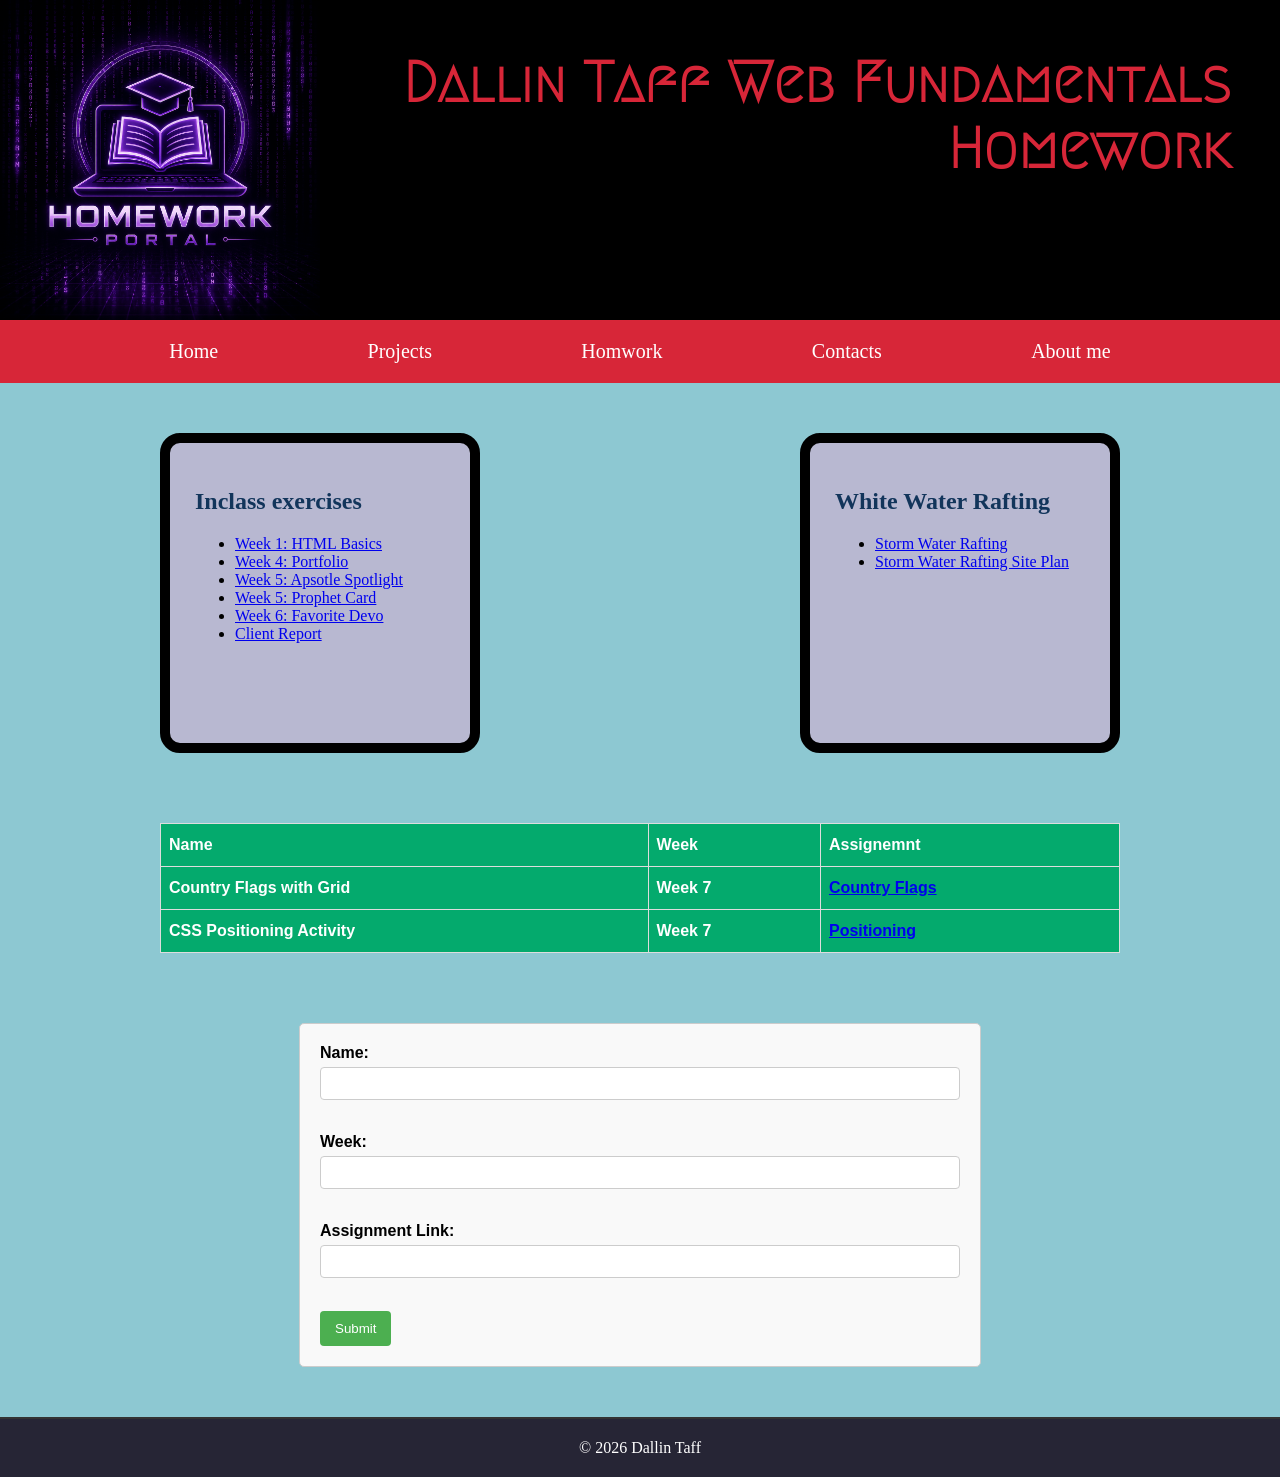
<file: index.html>
<!DOCTYPE html>
<html lang="en">
<head>
    <meta charset="UTF-8">
    <meta name="viewport" content="width=|, initial-scale=1.0">
    <title>Web Fundamentals Homework </title>
    <link rel="stylesheet" href="homework.css">
</head>
<body>
    <header>
        <img id="logo" src="in_class_exercises/ChatGPT Image May 22, 2026, 09_09_35 AM.png" alt="logo">
        <h1>
            Dallin Taff Web Fundamentals Homework
        </h1>
    </header>

        <nav>
        <a href="#">Home</a>
        <a href="#">Projects</a>
        <a href="#">Homwork</a>
        <a href="#">Contacts</a>
        <a href="#">About me</a>
        </nav>

    <div class="card">
        <h2>Inclass exercises</h2>
        <ul>
            <li>
                <a href="in_class_exercises/basics.html">Week 1: HTML Basics</a>
           </li>
            <li>
                <a href="in_class_exercises/portfolio-starter-code/portfolio-starter-code/index.html">Week 4: Portfolio</a>
            </li>
            <li>
                <a href="in_class_exercises/apostle_spotlight/apostle_spotlight/apostles.html">Week 5: Apsotle Spotlight</a>
            </li>
            <li>
                <a href="in_class_exercises/prophet_cards/oaks.html">Week 5: Prophet Card</a>
            </li>
            <li> 
                <a href="in_class_exercises/favorite_devo/favorite_devo/favdevo.html">Week 6: Favorite Devo</a>
            </li>
            <li>
                <a href="client_report.html">Client Report</a>
            </li>
        </ul>
    </div>
    <div class="card">
        <h2 >White Water Rafting</h2>
        <ul>
            <li>
                <a href="white_water_rafting/index.html">Storm Water Rafting</a>
            </li>
            <li>
                <a href="white_water_rafting/site-plan-rafting.html">Storm Water Rafting Site Plan</a>
            </li>
        </ul>
    </div>

    <table>
        <tr>
            <th>Name</th>
            <th>Week</th>
            <th>Assignemnt</th>
        </tr>
        <tr>
            <th>Country Flags with Grid</th>
            <th>Week 7</th>
            <th><a href="in_class_exercises/grid_flags/grid_flags/flags.html">Country Flags</a></th>
        </tr>
        <tr>
            <th>CSS Positioning Activity</th>
            <th>Week 7</th>
            <th><a href="in_class_exercises/positioning/positioning/positioning.html">Positioning</a></th>
       
        </tr>
    </table>

    <form action="/action_page.php">
        <label for="name">Name:</label><br>
        <input type="text" id="name" name="name"><br><br>

        <label for="week">Week:</label><br>
        <input type="text" id="week" name="week"><br><br>

        <label for="assignment">Assignment Link:</label><br>
        <input type="url" id="assignment" name="assignment"><br><br>

        <input type="submit" value="Submit">
    </form>
    
    <footer>
        © 2026 Dallin Taff
    </footer>
</body>
</html>
</file>
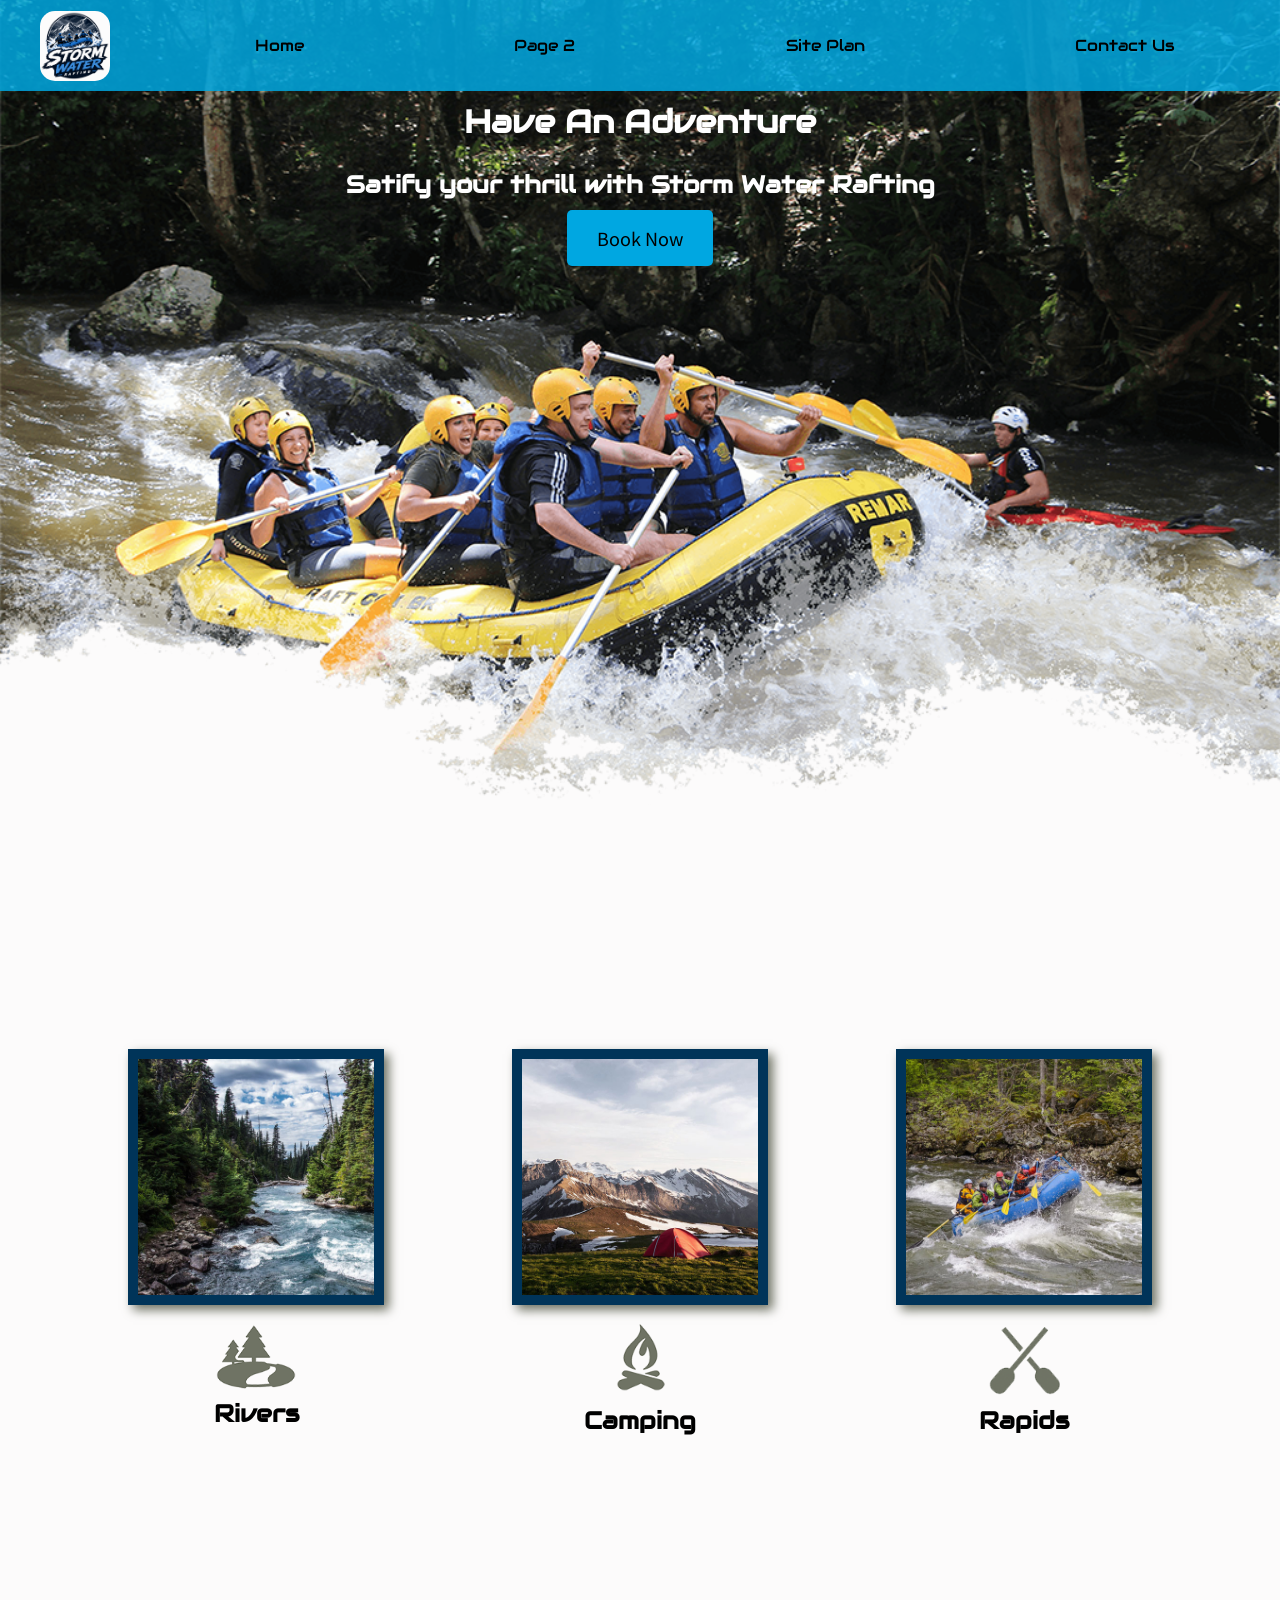
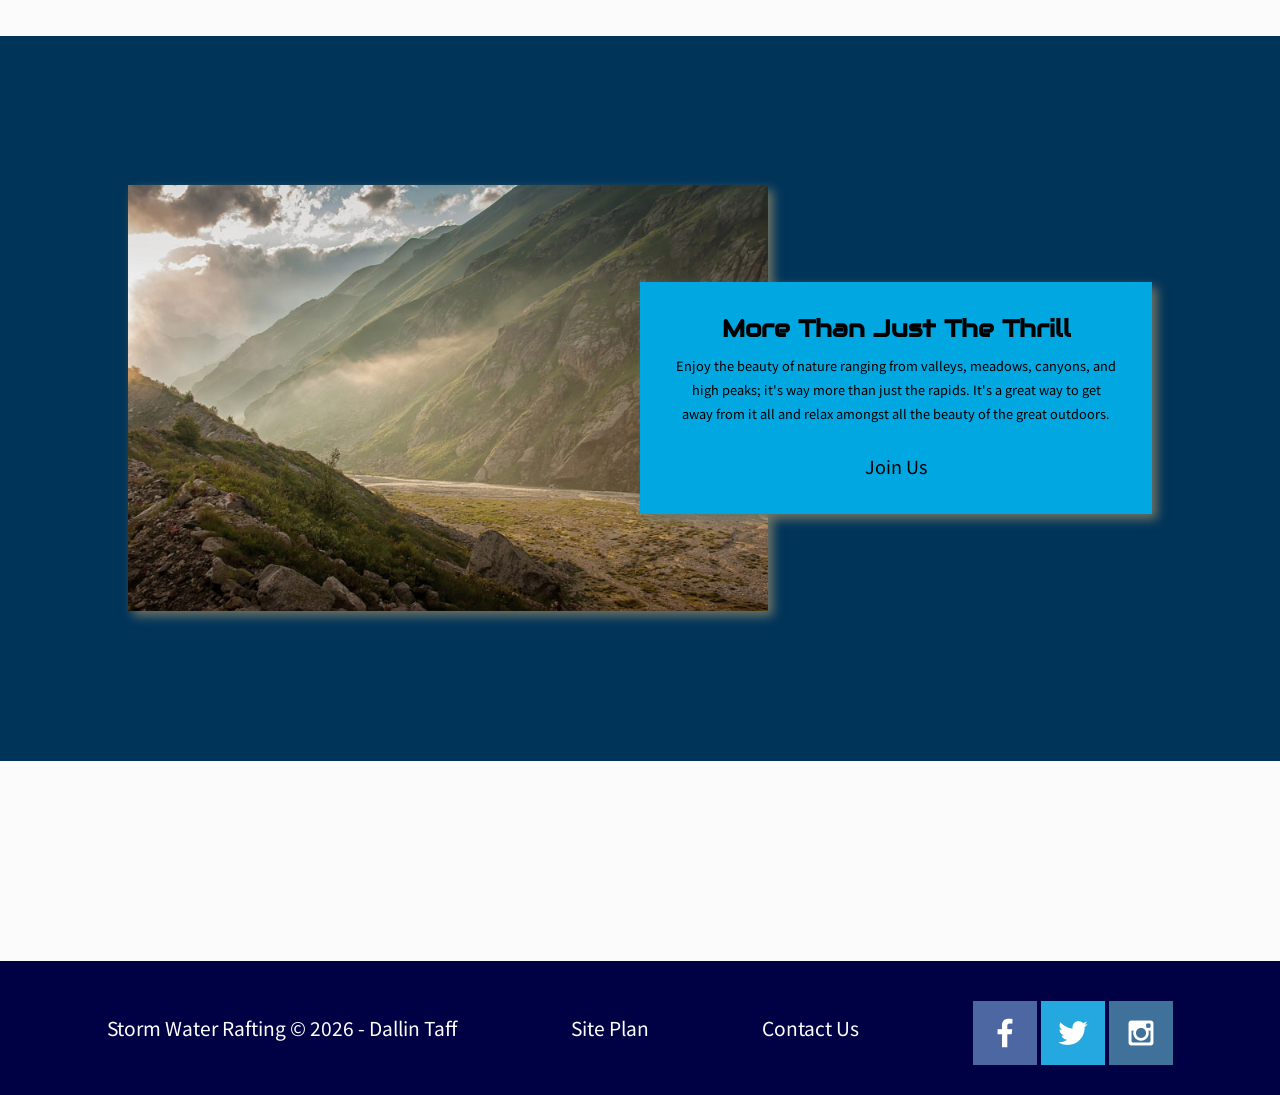
<file: white_water_rafting/index.html>
<!DOCTYPE html>
<html lang="en">
<head>
    <meta charset="UTF-8">
    <meta name="viewport" content="width=device-width, initial-scale=1.0">
    <title>Storm Water Rafting | Home </title>
    <link rel="stylesheet" href="styles/style.css">
</head>
<body>
     <div id="content">
    <header>
        <a id="logo_link" href="index.html">
            <img class="logo" src="images/logo.png" alt="Logo image"></a>
        <nav>
            <a href="index.html">Home</a>
            <a href="#">Page 2</a>
            <a href="site-plan-rafting.html">Site Plan</a>
            <a href="contactus.html">Contact Us</a>
        </nav>
    </header>


    <div id="hero">
        <div id="hero-box">
            <img id="hero-img" src="images/hero.png" alt="People enjoying white water rafting">
        </div>
        <section id="hero-msg">
            <h1 class="home-title">Have An Adventure</h1>
            <h2 id="different">Satify your thrill with Storm Water Rafting </h2>
            <div class='button-box'>
                <a class='book' href="contactus.html">Book Now</a>
            </div>
        </section>
    </div>

    <main class="home-grid">
        <section class="rivers-card">
            <img class="card-img" src="images/rivers.jpg" alt="river in forest">
            <img class="icon" src="images/river_icon.png" alt="river icon">
            <h2>Rivers</h2>
        </section>
        <section class="camping-card">
            <img class="card-img" src="images/camping.jpg" alt="tent in mountains">
            <img class="icon" src="images/fire_icon.png" alt="fire icon">
            <h2>Camping</h2>
        </section>
        <section class="rapids-card">
            <img class="card-img" src="images/rapids.jpg" alt="rafting boat">
            <img class="icon" src="images/oars.png" alt="oars icon">
            <h2>Rapids</h2>
        </section>
        <div id="background"></div>
        <img class="mountains" src="images/mountains.jpg" alt="Misty mountains">
        <section class="msg">
            <h2>More Than Just The Thrill</h2>
            <p>Enjoy the beauty of nature ranging from valleys, meadows, canyons, and high peaks;
                it's way more than just the rapids. It's a great way to get away from it all and
                relax amongst all the beauty of the great outdoors. </p>
            <a class='join' href="rivers.html">Join Us</a>
        </section>
    </main>

    <footer>
        <p>Storm Water Rafting &copy; 2026 - Dallin Taff</p>
        <p><a href="site-plan-rafting.html">Site Plan</a></p>
        <p><a href="contactus.html">Contact Us</a></p>
        <div class="social">
            <a href="https://facebook.com" target="_blank">
                <img src="images/facebook.png" alt="fb icon">
            </a>
            <a href="https://twitter.com" target="_blank">
                <img src="images/twitter.png" alt="twitter icon">
            </a>
            <a href="https://instagram.com" target="_blank">
                <img src="images/instagram.png" alt="instagram icon">
            </a>
        </div>
    </footer>
    </div>
</body>
</html>
</file>
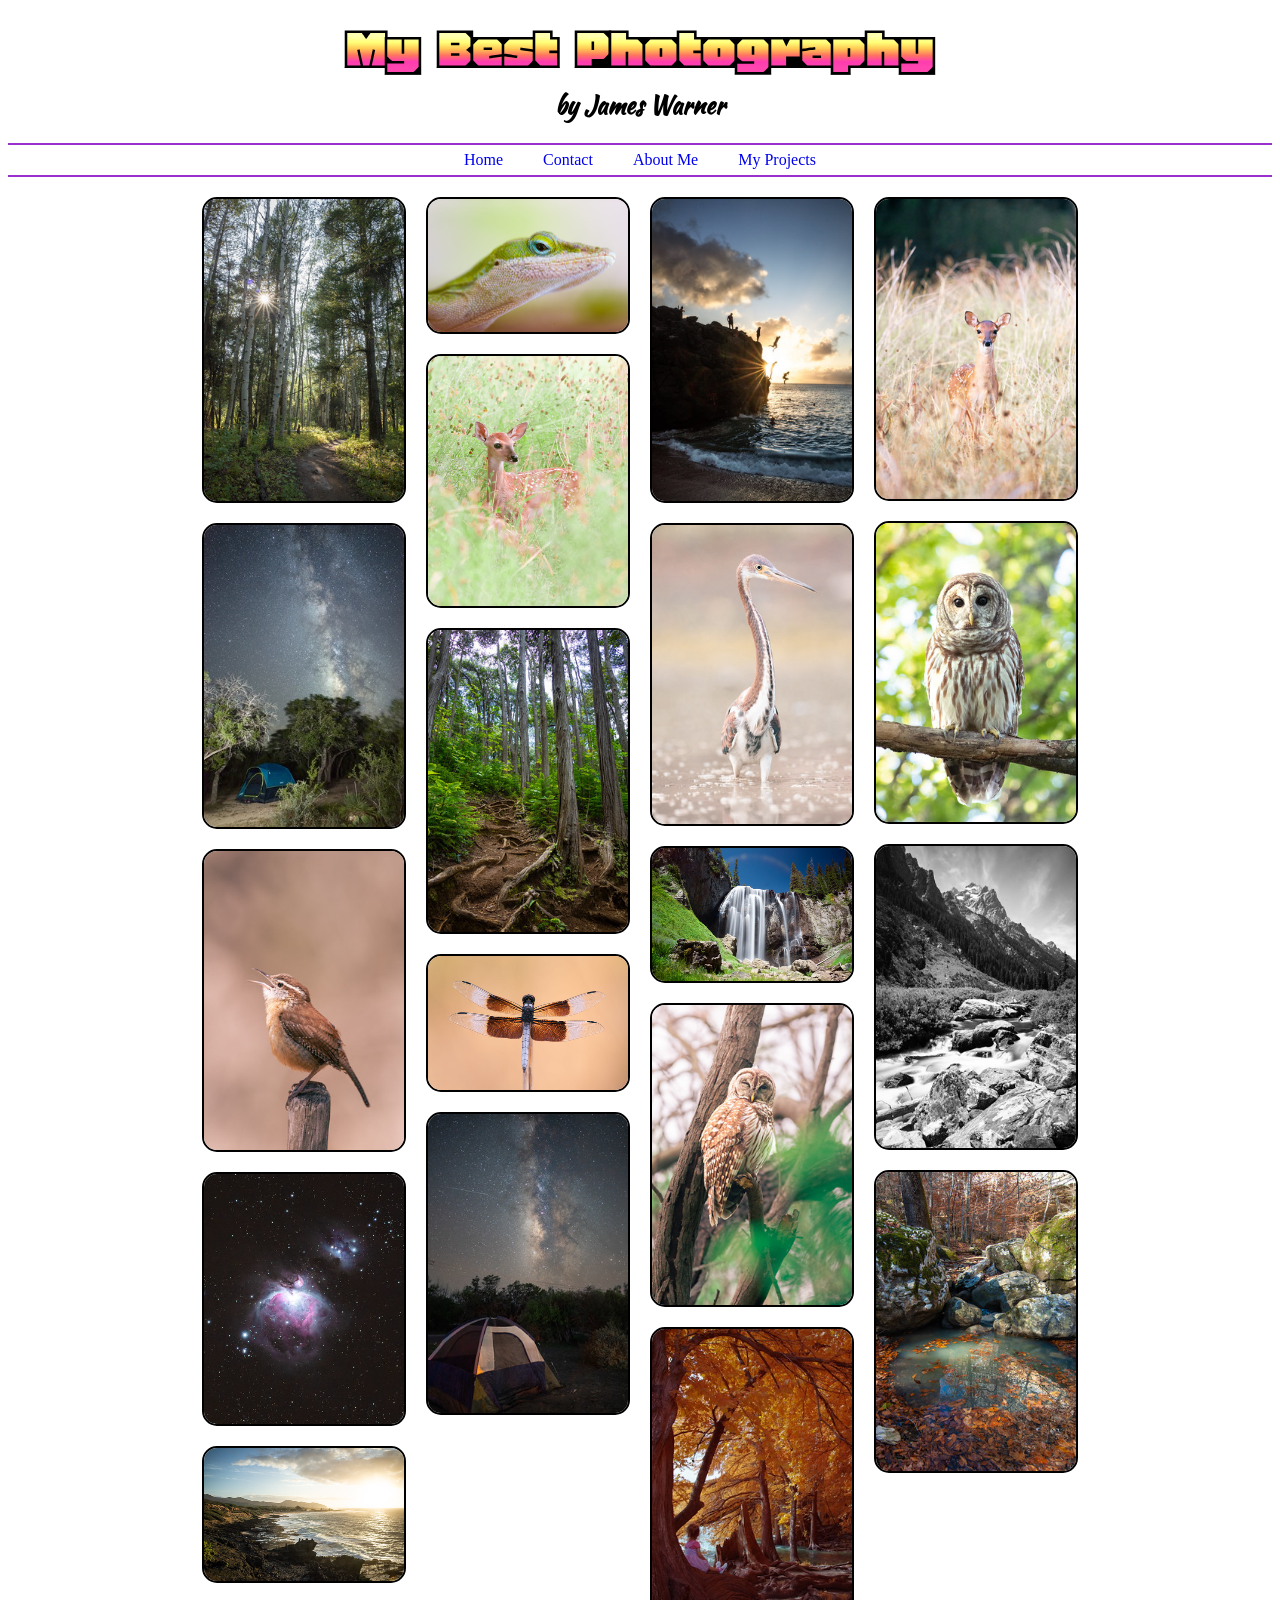
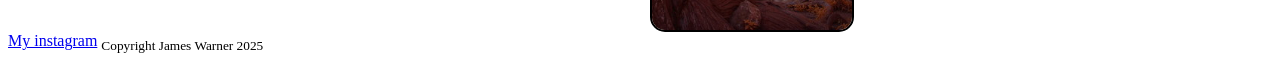
<file: in_class_exercises/portfolio-starter-code/portfolio-starter-code/index.html>
<!--Don't touch the HTML for this activity!-->
<!DOCTYPE html>
<html lang="en">
<head>
    <title>James Warner Photography</title>
    <link rel="stylesheet" href="css/index.css">
</head>
<body>
    <header>
        <h1>My Best Photography</h1>
        <h2>by James Warner</h2>
    </header>
    <nav>
        <a href="index.html">Home</a>
        <a href="html/contact.html">Contact</a>
        <a href="html/about-me.html">About Me</a>
        <a href="html/my-projects.html">My Projects</a>
    </nav>
    <div id="img-container">
        <img src="images/img1.jpg" alt="photography by james warner">
        <img src="images/img2.jpg" alt="photography by james warner">
        <img src="images/img3.jpg" alt="photography by james warner">
        <img src="images/img4.jpg" alt="photography by james warner">
        <img src="images/img5.jpg" alt="photography by james warner">
        <img src="images/img6.jpg" alt="photography by james warner">
        <img src="images/img7.jpg" alt="photography by james warner">
        <img src="images/img8.jpg" alt="photography by james warner">
        <img src="images/img9.jpg" alt="photography by james warner">
        <img src="images/img10.jpg" alt="photography by james warner">
        <img src="images/img11.jpg" alt="photography by james warner">
        <img src="images/img12.jpg" alt="photography by james warner">
        <img src="images/img13.jpg" alt="photography by james warner">
        <img src="images/img14.jpg" alt="photography by james warner">
        <img src="images/img15.jpg" alt="photography by james warner">
        <img src="images/img16.jpg" alt="photography by james warner">
        <img src="images/img17.jpg" alt="photography by james warner">
        <img src="images/img18.jpg" alt="photography by james warner">
        <img src="images/img19.jpg" alt="photography by james warner">
    </div>
    <footer>
        <a href="https://www.instagram.com">My instagram</a>
        <sub>Copyright James Warner 2025</sub>
    </footer>
</body>
</html>
</file>
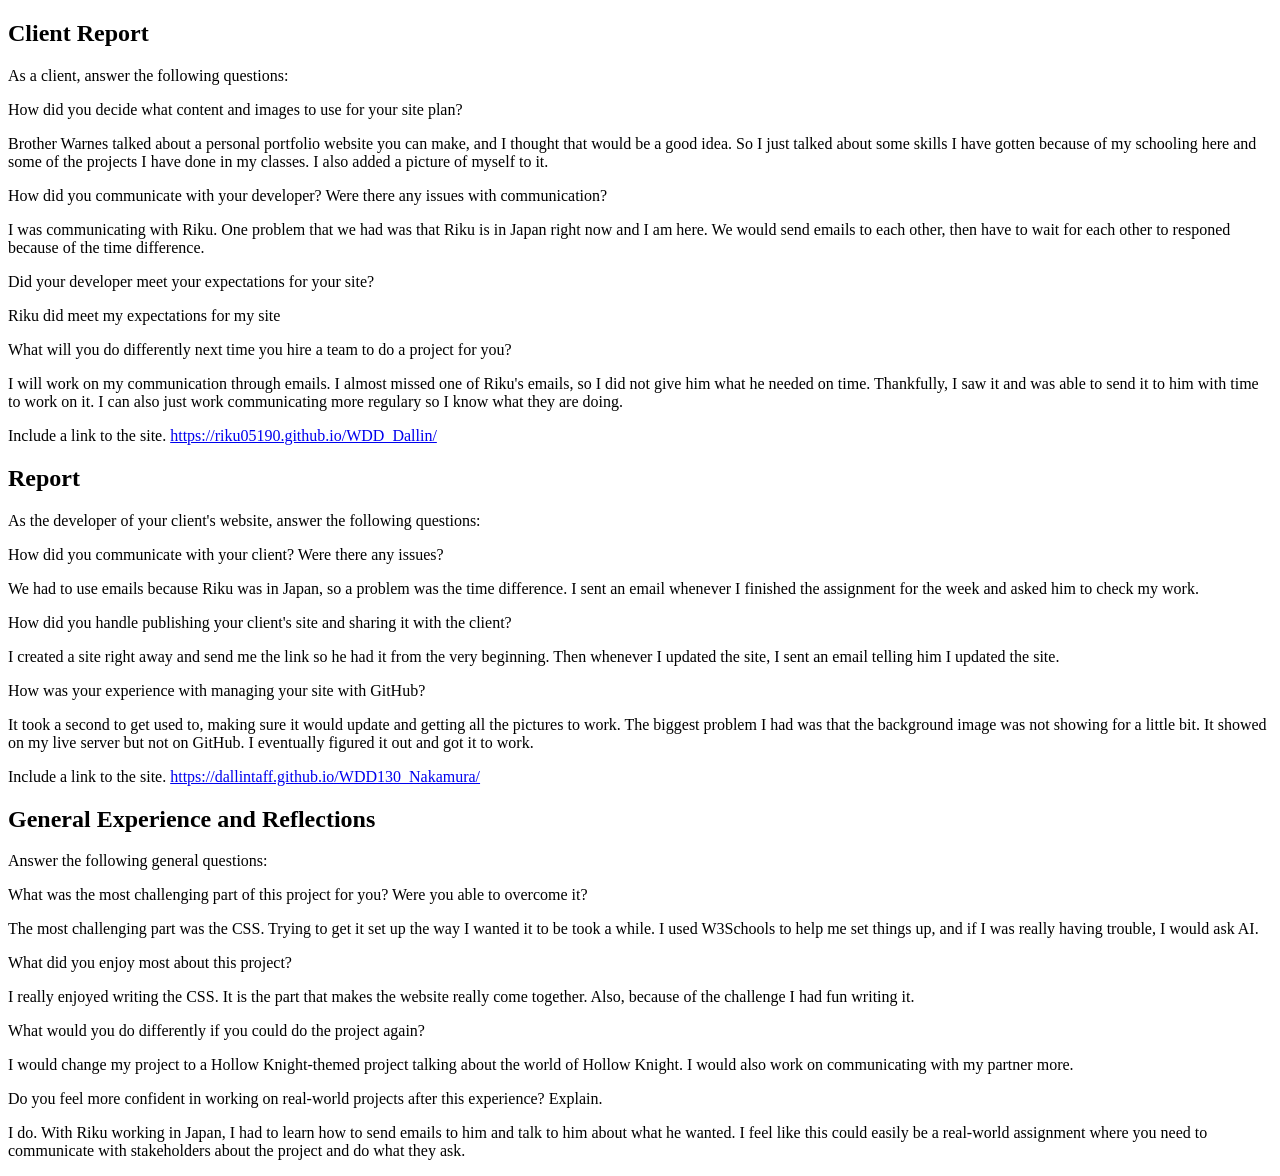
<file: client_report.html>
<!DOCTYPE html>
<html lang="en">
<head>
    <meta charset="UTF-8">
    <meta name="viewport" content="width=device-width, initial-scale=1.0">
    <title>Document</title>
</head>

<body>
<h2>Client Report</h2>
<p>As a client, answer the following questions:</p> 
<p>How did you decide what content and images to use for your site plan?</p>
<p>Brother Warnes talked about a personal portfolio website you can make, and I thought that would be a good idea. 
    So I just talked about some skills I have gotten because of my schooling here and some of the projects I have  
    done in my classes. I also added a picture of myself to it. 
</p
<p>How did you communicate with your developer? Were there any issues with communication?</p> 
<p>I was communicating with Riku. One problem that we had was that Riku is in Japan right now and I am here. 
    We would send emails to each other, then have to wait for each other to responed because of the time difference. 
</p>
<p>Did your developer meet your expectations for your site?</p>
<p> Riku did meet my expectations for my site</p> 
<p>What will you do differently next time you hire a team to do a project for you?</p>
<p>I will work on my communication through emails. I almost missed one of Riku's emails, so I did not give him what 
    he needed on time. Thankfully, I saw it and was able to send it to him with time to work on it. I can also just  
    work communicating more regulary so I know what they are doing.
</p>
<p>Include a link to the site.
    <a href="https://riku05190.github.io/WDD_Dallin/"> https://riku05190.github.io/WDD_Dallin/</a>
</p>

<h2>Report</h2>
<p>As the developer of your client's website, answer the following questions:</p> 
<p>How did you communicate with your client? Were there any issues?</p> 
<p>We had to use emails because Riku was in Japan, so a problem was the time difference. I sent an email whenever 
    I finished the assignment for the week and asked him to check my work.
</p>
<p>How did you handle publishing your client's site and sharing it with the client?</p> 
<p>I created a site right away and send me the link so he had it from the very beginning. Then whenever I updated the 
    site, I sent an email telling him I updated the site. 
</p>
<p>How was your experience with managing your site with GitHub?</p>
<p>It took a second to get used to, making sure it would update and getting all the pictures to work. The biggest  
    problem I had was that the background image was not showing for a little bit. It showed on my live server but not  
    on GitHub. I eventually figured it out and got it to work. 
</p>
<p>Include a link to the site.
    <a href="https://dallintaff.github.io/WDD130_Nakamura/"> https://dallintaff.github.io/WDD130_Nakamura/</a>
</p>

<h2>General Experience and Reflections</h2>
<p>Answer the following general questions:</p>
<p>What was the most challenging part of this project for you? Were you able to overcome it?</p>
<p>The most challenging part was the CSS. Trying to get it set up the way I wanted it to be took a while. 
    I used W3Schools to help me set things up, and if I was really having trouble, I would ask AI. 
</p>
<p>What did you enjoy most about this project?</p>
<p>I really enjoyed writing the CSS. It is the part that makes the website really come together. Also, because of  
    the challenge I had fun writing it.
</p>
<p>What would you do differently if you could do the project again?</p>
<p>I would change my project to a Hollow Knight-themed project talking about the world of Hollow Knight. I would  
    also work on communicating with my partner more. 
</p>
<p>Do you feel more confident in working on real-world projects after this experience? Explain.</p>
<p>I do. With Riku working in Japan, I had to learn how to send emails to him and talk to him about what he wanted. 
    I feel like this could easily be a real-world assignment where you need to communicate with stakeholders about  
    the project and do what they ask.
</p>
</body>
</html>
</file>
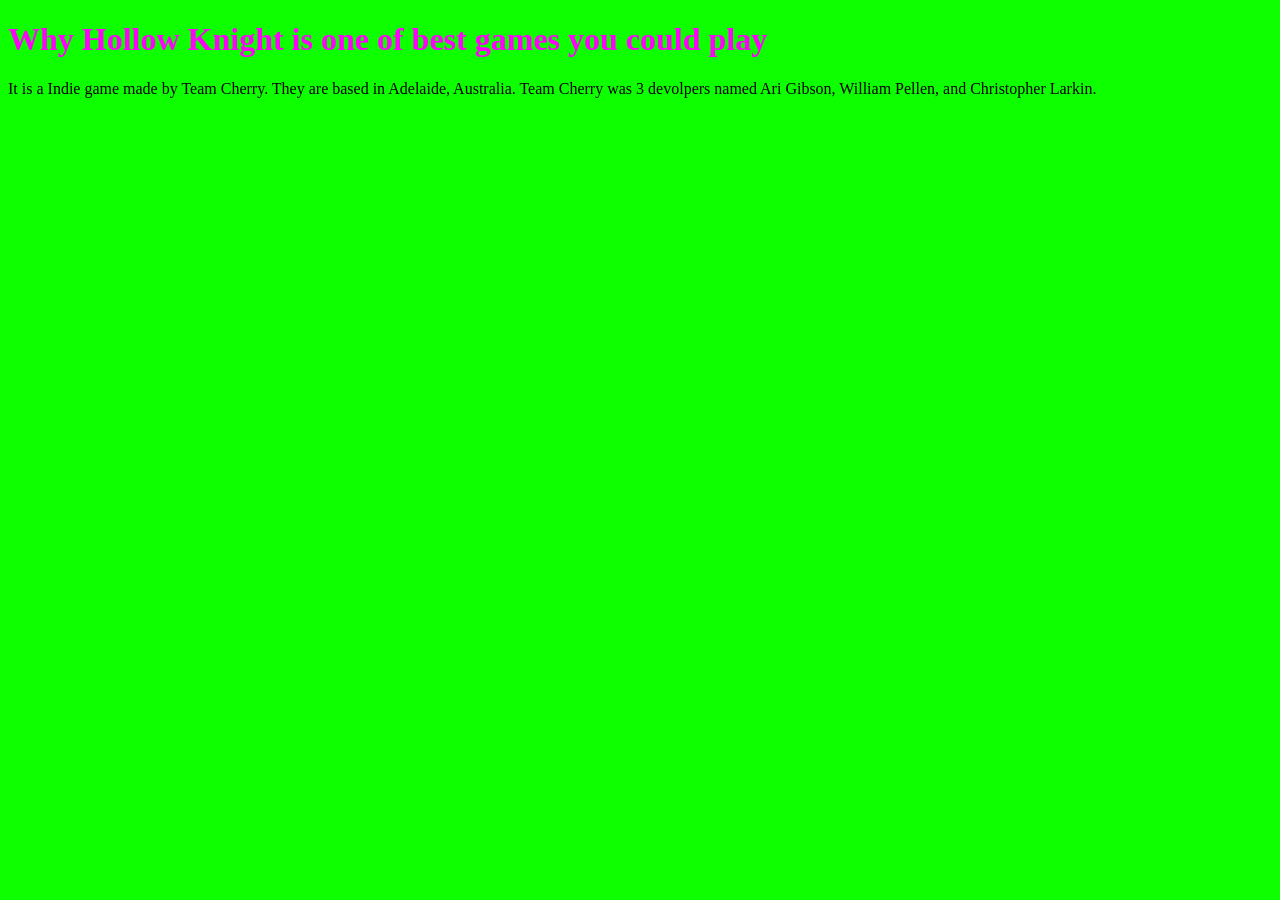
<file: in_class_exercises/basics.html>
<!DOCTYPE html>
<html>
    <head>
        <!-- Elements in the head Do not appear on the page -->
        <Title>Hollow Knight</Title>
        <style>
            /* This is a CSS comment */
            @import url('https://fonts.googleapis.com/css2?family=Noto+Sans+JP:wght@100..900&family=Pinyon+Script&display=swap');
            body {background-color: #0dff00;
            }
            h1 {color: rgb(255, 0, 251);
            font-family: 'Eater';
            }
        </style>
    </head>

    <body>
        <!-- Elements in the body do appear on the page -->
        <h1>Why Hollow Knight is one of best games you could play</h1>
        <p>It is a Indie game made by Team Cherry. They are based in Adelaide, Australia.
            Team Cherry was 3 devolpers named Ari Gibson, William Pellen, and Christopher Larkin.</p>
    </body>
</html>
</file>
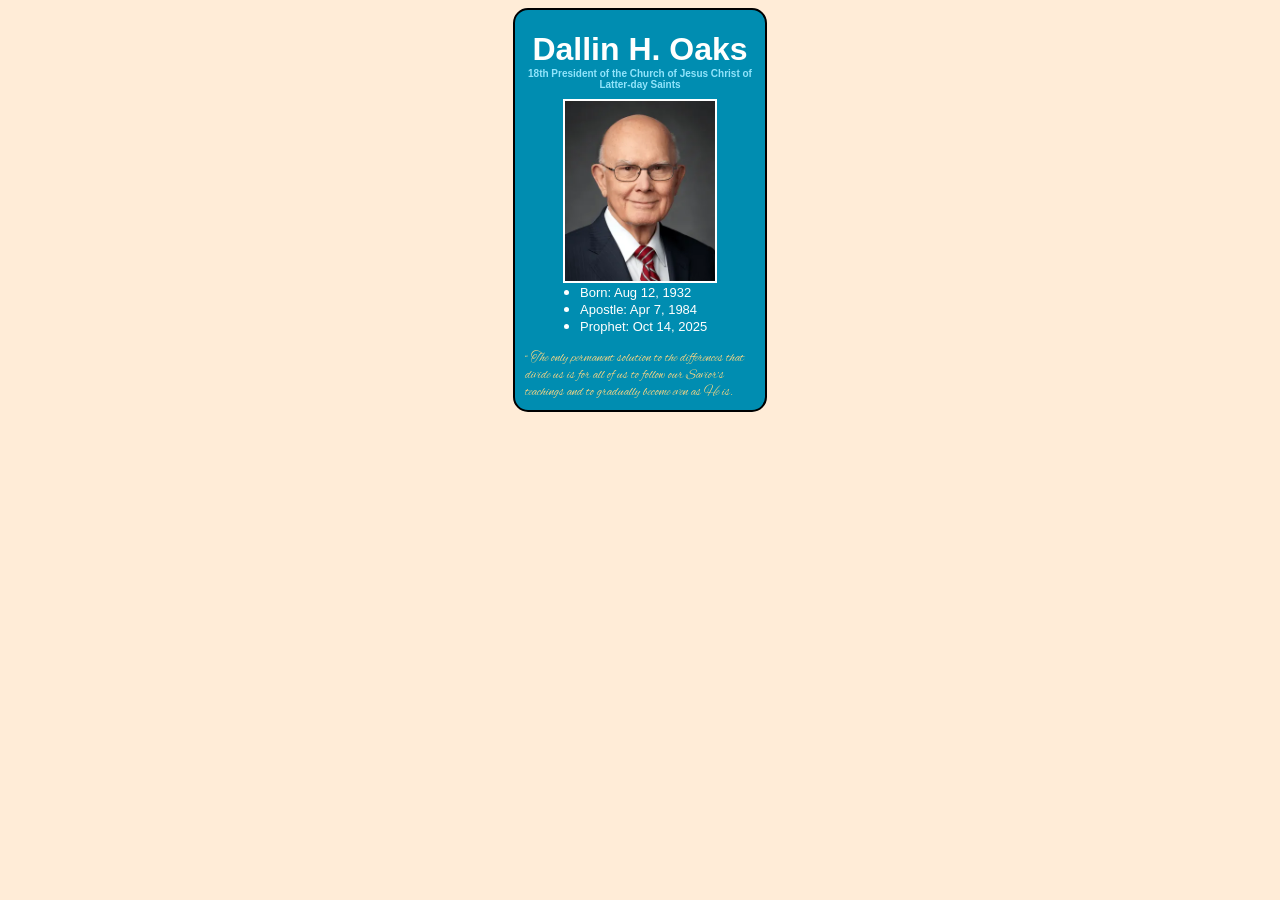
<file: in_class_exercises/prophet_cards/oaks.html>
<!DOCTYPE html>
<html lang="en">
<head>
    <meta charset="UTF-8">
    <meta name="viewport" content="width=device-width, initial-scale=1.0">
    <title>Dallin H. Oaks</title>
    <style>
        /* Insert styles here, this is called an internal stylesheet  */
        @import url('https://fonts.googleapis.com/css2?family=Alex+Brush&family=Audiowide&family=Eater&family=Honk:MORF@15&family=Kaushan+Script&family=Noto+Sans+JP:wght@100..900&family=Pinyon+Script&display=swap');
        body {
            background: #FFECD7;
            display: grid;
            place-items: center;
        }

        h1 {
            color: #FFFFFE;
            font-family: Helvetica;
            text-align: center;
            margin-bottom: 0;
        }

        h2 {
            color: #91E4fb;
            font-family: Helvetica;
            font-size: 10px;
            text-align: center;
            margin-top: 0;
        }

        ul {
            text-align: left;
            margin-left: 25px;
            color: white;
            margin-top: 0;
        }

        main {
            color: #FFFFFE;
            font-family: Helvetica;
            font-size: small;
        }

        footer {
            color: #FFD783;
            font-family: Alex Brush;
            margin-left: 10px;
            font-size: small;
        }
        
        #card {
            border:2px solid black;
            width: 250px;
            height: 400px;
            border-radius: 15px;
            background-color: #008DB1;
        }

        #img {
            display: flex;
            justify-content: center;
        }

        img {
            width: 150px;
            border: 2px solid white;
        }
    </style>
</head>
<body>  
    <div id="card">
        <header>
            <div id="title">
                <h1>
                    Dallin H. Oaks
                </h1>
                <h2>
                    18th President of the Church of Jesus Christ of Latter-day Saints
                </h2>
            </div>
            <div id="img">
                <img src="images/oaks.webp">
            </div>
            <ul>
                <li>
                    <main>Born: Aug 12, 1932</main>
                </li>
                <li>
                    <main>Apostle: Apr 7, 1984</main>
                </li>
                <li>
                    <main>Prophet: Oct 14, 2025</main>
                </li>
            </ul>
            <footer>“
                The only permanent solution to the differences that divide us is for all of us to follow
                our Savior’s teachings and to gradually become even as He is.
            </footer>
        </header>
    </div>
</body>
</html>
</file>
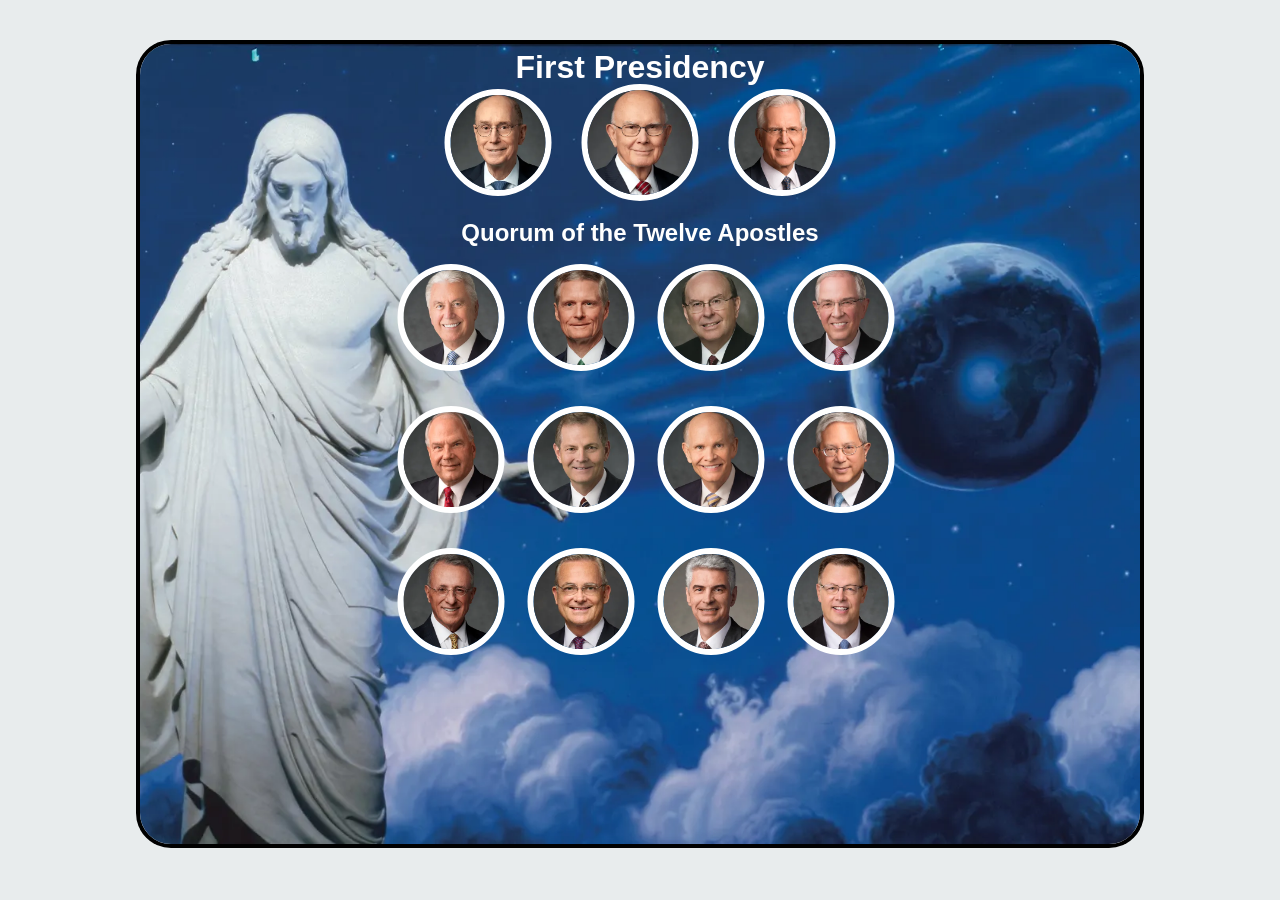
<file: in_class_exercises/apostle_spotlight/apostle_spotlight/apostles.html>
<!DOCTYPE html>
<html lang="en">
<head>
<meta charset="UTF-8">
<meta name="viewport" content="width=device-width, initial-scale=1.0">
<title>Apostles Spotlight</title>

<style>

body{
    background: #E8ECED;
    font-family: Arial, Helvetica, sans-serif;
    margin: 0;
    padding: 40px;
    display: flex;
    justify-content: center;
}

.card{
    position: relative;
    width: 1000px;
    height: 800px;  
    border-radius: 35px;
    overflow: hidden;
    border: 4px solid black;
}

.card img.background{
    width: 100%;
    height: 100%;
    object-fit: cover;
    display: block;
}

.title1{
    position: absolute;
    top: 5px;
    width: 100%;
    text-align: center;
    color: white;
    font-size: 32px;
    font-weight: bold;
}

.title2{
    position:absolute;
    top: 175px;
    width: 100%;
    text-align: center;
    color: white;
    font-size: 24px;
    font-weight: bold;
}

.leaders img{
    width: 95px;
    height: 95px;
    border-radius: 50%;
    border: 6px solid white;
    object-fit: cover;
}
.leaders img{
    width: 95px;
    height: 95px;
}

#FP{
    position: absolute;
    top: 40px;
    left: 50%;
    transform: translateX(-50%);

    display: flex;
    align-items: center;
    justify-content: center;
    gap: 30px;
}

#TA{
    position: absolute;
    top: 220px;
    left: 50%;
    transform: translateX(-50%);

    display: grid;
    grid-template-columns: repeat(4,95px);
    gap: 35px;
}

#oaks {
    width: 105px;
    height: 105px;
}
</style>
</head>

<body>

<div class="card">

    <img class="background" src="images/christus.webp" alt="Christus">

    <div class="title1">First Presidency</div>

    <div id="FP" class="leaders">
        <img src="images/eyring.webp">
        <img id="oaks" src="images/oaks.webp">
        <img src="images/christofferson.webp">
    </div>

    <div class="title2">Quorum of the Twelve Apostles</div>

    <div id="TA" class="leaders">
        <img src="images/uchtdorf.webp">
        <img src="images/bednar.webp">
        <img src="images/cook.webp">
        <img src="images/anderson.webp">

        <img src="images/rasband.webp">
        <img src="images/stevenson.webp">
        <img src="images/renlund.webp">
        <img src="images/gong.webp">

        <img src="images/soares.webp">
        <img src="images/kearon.webp">
        <img src="images/causse.webp">
        <img src="images/gilbert.webp">
    </div>

</div>

</body>
</html>
</file>
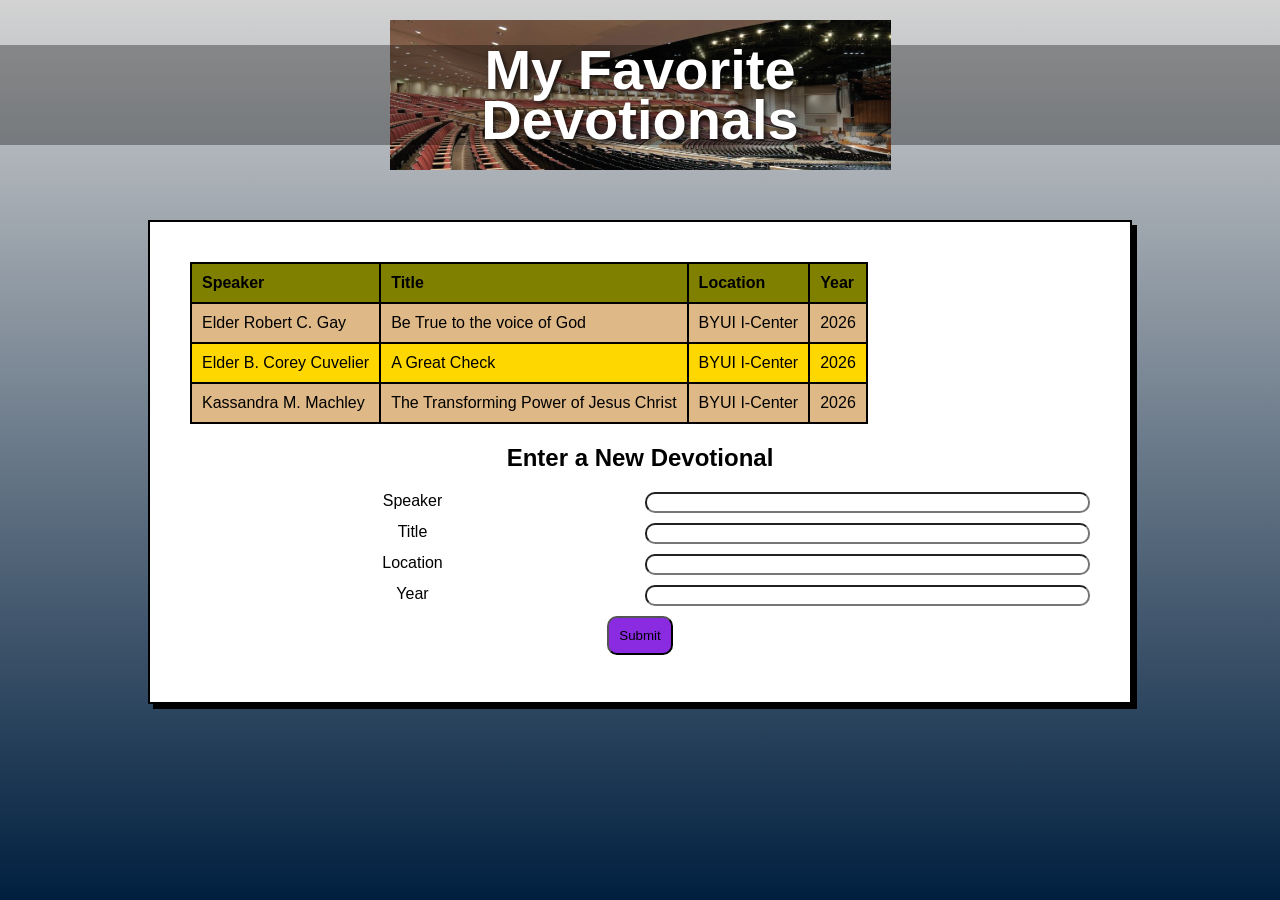
<file: in_class_exercises/favorite_devo/favorite_devo/favdevo.html>
<!DOCTYPE html>
<html lang="en">
<head>
  <meta charset="UTF-8" />
  <meta name="viewport" content="width=device-width, initial-scale=1.0"/>
  <title>My Favorite Devotionals</title>
  <link rel="stylesheet" href="styles/styles.css" />
</head>
<body>
  <div class="container">
    <header class="header">
      <div class="header-image">
        <h1>My Favorite<br>Devotionals</h1>
      </div>
    </header>
    <main>
      <div class="content-box">
        <!-- Add your devotional content here -->
          <table class="table">
            <tr>
              <th>Speaker</th>
              <th>Title</th>
              <th>Location</th>
              <th>Year</th>
            </tr>
            <tr>
              <td>Elder Robert C. Gay</td>
              <td>Be True to the voice of God</td>
              <td>BYUI I-Center</td>
              <td>2026</td>
            </tr>
            <tr>
              <td>Elder B. Corey Cuvelier</td>
              <td>A Great Check</td>
              <td>BYUI I-Center</td>
              <td>2026</td>
            </tr>
            <tr>
              <td>Kassandra M. Machley</td>
              <td>The Transforming Power of Jesus Christ</td>
              <td>BYUI I-Center</td>
              <td>2026</td>
            </tr>
          </table>

          <h2> Enter a New Devotional</h2>
          
          <form>
              <label for="Speaker">Speaker</label>
              <input id="Speaker" type="text">

            <label for="Title">Title</label>
            <input id="Title" type="text">

            <label for="Location">Location</label>
            <input id="Location" type="text">

            <label for="Year">Year</label>
            <input id="Year" type="text">

            <input type="submit">
          </form>

      </div>
    </main>
  </div>
</body>
</html>
</file>
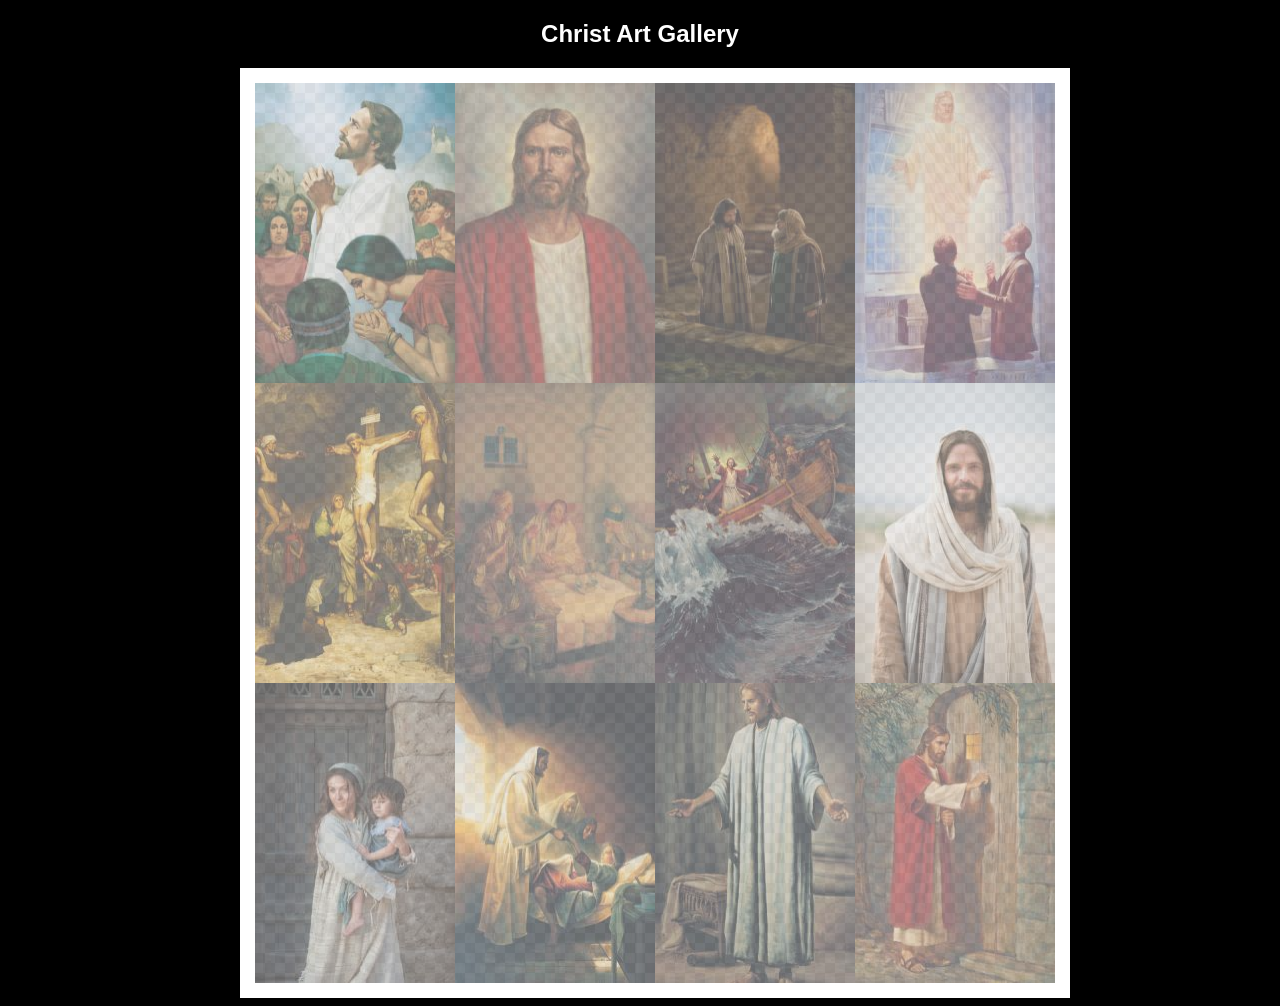
<file: in_class_exercises/gallery/gallery/gallery.html>
<!DOCTYPE html>
<html lang="en">
<head>
    <meta charset="UTF-8">
    <meta name="viewport" content="width=device-width, initial-scale=1.0">
    <title>Images of Christ</title>
    <style>
        body {
            background: black;
        }
        #wrapper{
            width: 800px;
            margin: 0 auto;
        }
        nav {
            color: white;
            text-align: center;
            font-family: Haettenschweiler, 'Arial Narrow Bold', sans-serif;
        }
        #gallery{
            display: grid;
            grid-template-columns: 200px 200px 200px 200px;
            border: 15px solid rgb(255, 255, 255);
            width: 100%;
            background-color: #ddd;
            background-image:
                linear-gradient(45deg, #ccc 26%, transparent 26%), 
                linear-gradient(135deg, #ccc 26%, transparent 26%),
                linear-gradient(45deg, transparent 75%, #ccc 75%),
                linear-gradient(135deg, transparent 75%, #ccc 75%);
            background-size: 20px 20px; /* Must be a square */
            background-position: 0 0, 10px 0, 10px -10px, 0px 10px; 
            
        }
        #gallery a {
            cursor: url('images/christus.png'), pointer;
        }
        #gallery img {
            width: 200px;
            height: 300px;
            opacity:50%;
            display:block;
        }
        #gallery img:hover{
            opacity: 100%;
        }
    </style>
</head>
<body>
    <div id="wrapper">
        <nav>
            <h1>Christ Art Gallery</h1>
        </nav>
        <main>
            <div id="gallery">
                <a href="images/big/img1.jpg"><img src="images/small/img1.jpg" alt="huge file size" ></a>
                <a href="images/big/img2.jpg"><img src="images/small/img2.jpg" alt="huge file size" ></a>
                <a href="images/big/img3.jpg"><img src="images/small/img3.jpg" alt="huge file size" ></a>
                <a href="images/big/img4.jpg"><img src="images/small/img4.jpg" alt="huge file size" ></a>
                <a href="images/big/img5.jpg"><img src="images/small/img5.jpg" alt="huge file size" ></a>
                <a href="images/big/img6.jpg"><img src="images/small/img6.jpg" alt="huge file size" ></a>
                <a href="images/big/img7.jpg"><img src="images/small/img7.jpg" alt="huge file size" ></a>
                <a href="images/big/img8.jpg"><img src="images/small/img8.jpg" alt="huge file size" ></a>
                <a href="images/big/img9.jpg"><img src="images/small/img9.jpg" alt="huge file size" ></a>
                <a href="images/big/img10.jpg"><img src="images/small/img10.jpg" alt="huge file size" ></a>
                <a href="images/big/img11.jpg"><img src="images/small/img11.jpg" alt="huge file size" ></a>
                <a href="images/big/img12.jpg"><img src="images/small/img12.jpg" alt="huge file size" ></a>
            </div>
        </main>
    </div>
</body>
</html>
</file>
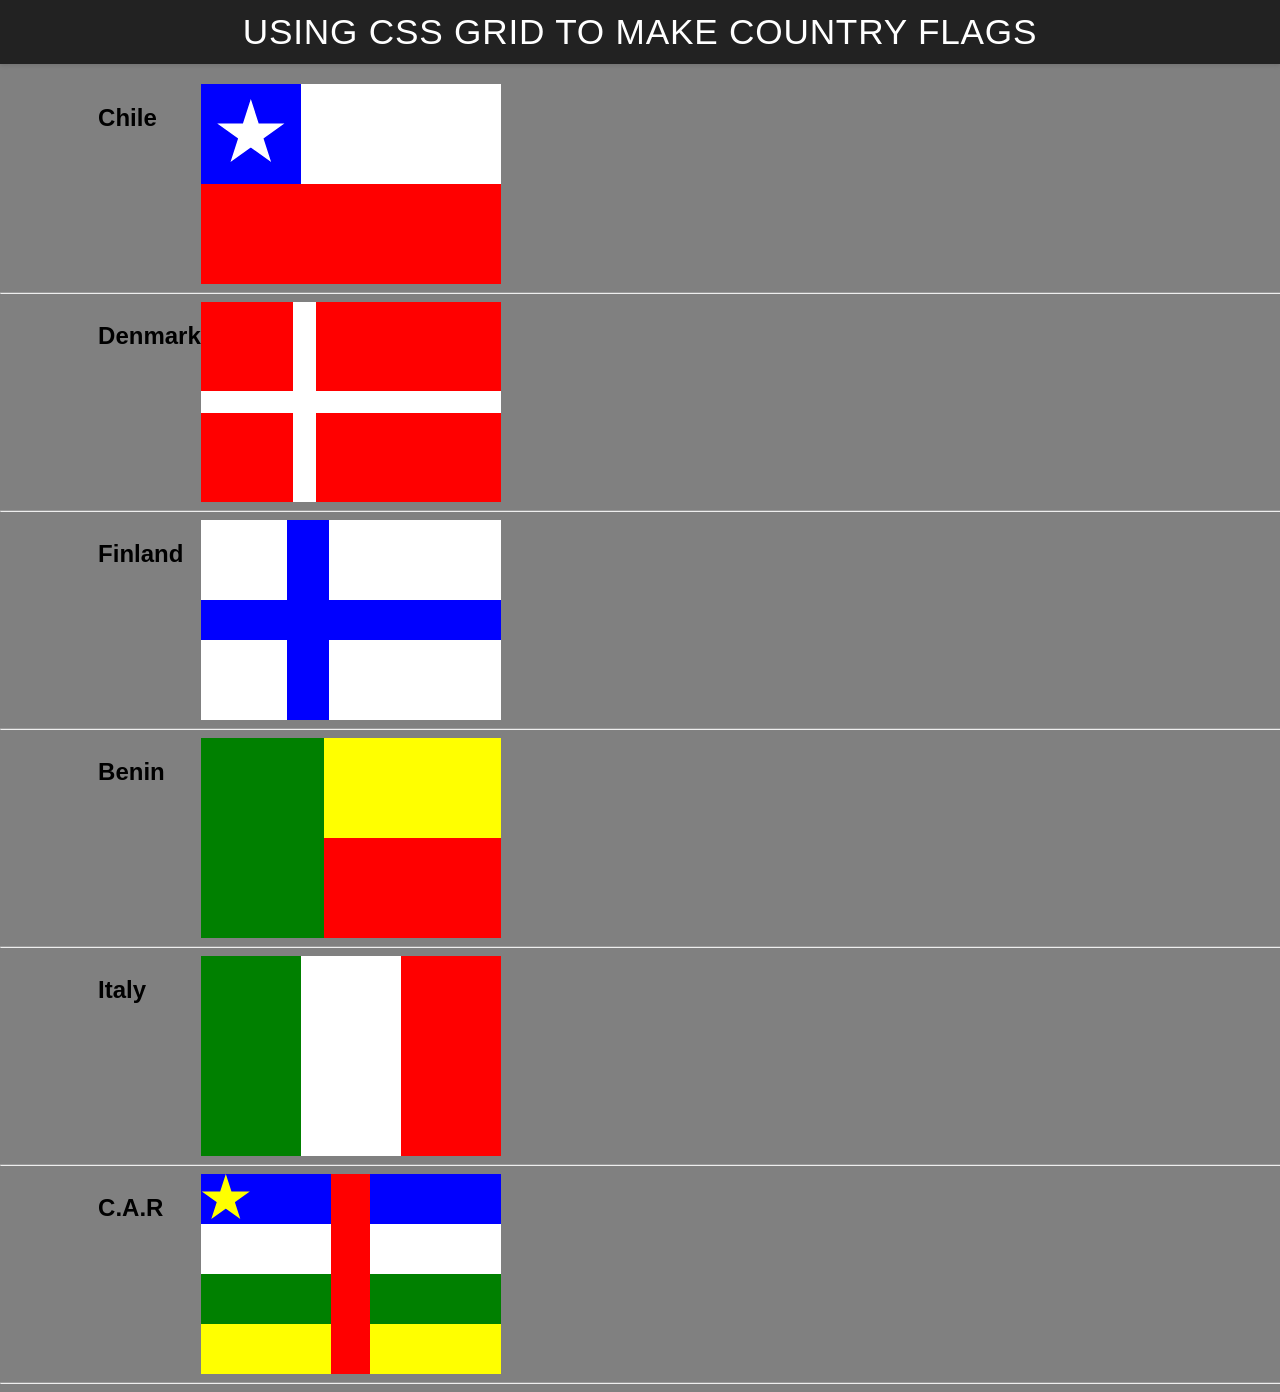
<file: in_class_exercises/grid_flags/grid_flags/flags.html>
<!DOCTYPE html>
<html lang="en">

<head>
    <meta charset="UTF-8">
    <meta name="viewport" content="width=device-width, initial-scale=1.0">
    <title>Flag</title>
    <style>
        body {
            margin: 0;
            font-family: 'Helvetica Neue', sans-serif;
            background-color: gray;
        }

        header {
            background-color: #222;
            color: #fff;
            padding: 0.75rem 1.5rem;
            display: flex;
            align-items: center;
            justify-content: center;
            font-size: 1.1rem;
            letter-spacing: 0.05rem;
            text-transform: uppercase;
            box-shadow: 0 2px 4px rgba(0, 0, 0, 0.1);
        }

        header h1 {
            margin: 0;
            font-weight: 400;
        }
        main {
            display: grid;
            grid-template-columns: .1fr .1fr 1fr .1fr;
            margin-top: 20px;
        }
        hr {
            width: 100%;
            grid-column: 1 / 5;
        }
        h2 {
            grid-column: 2/3;
        }

        #blue {
            background: blue;
            grid-column: 1 / 2;
            display: grid;
            align-items: center;
            justify-items: center;
        }

        #white {
            background: white;
            grid-column: 2 / 4;
        }

        #red {
            background: red;
            grid-column: 1 / 4;
        }

        #chile {
            display: grid;
            grid-template-columns: 1fr 1fr 1fr;
            grid-template-rows: 1fr 1fr;
            height: 200px;
            width: 300px;
        }

        .star {
            width: 70px;
            aspect-ratio: 1;
            background: white;
            clip-path: polygon(50% 0, 79% 90%, 2% 35%, 98% 35%, 21% 90%);
        }

        #denmark {
            display: grid;
            grid-template-columns:  1fr .25fr 2fr;
            grid-template-rows: 1fr .25fr 1fr;
            background-color: white;
            width: 300px;
            height: 200px;
        }

        #dred1 {
            background-color: red;
            grid-column-start: 1;
            grid-row-start: 1;

        }

        #dred2 {
            background-color: red;
            grid-column-start: 3;
        }

        #dred3 {
            background-color: red;
            grid-column-start: 1;
            grid-row-start: 3;
        }

        #dred4 {
            background-color: red;
            grid-row-start: 3;
            grid-column-start: 3;
        }

        #finland {
            display: grid;
            grid-template-columns:  1fr .5fr 2fr;
            grid-template-rows: 1fr .5fr 1fr;
            background-color: blue;
            width: 300px;
            height: 200px;
        }

        #fwhite1 {
            background-color: white;
            grid-column-start: 1;
            grid-row-start: 1;
        }

        #fwhite2 {
            background-color: white;
            grid-column-start: 3;
        }

        #fwhite3 {
            background-color: white;
            grid-column-start: 1;
            grid-row-start: 3;
        }

        #fwhite4 {
            background-color: white;
            grid-row-start: 3;
            grid-column-start: 3;
        }

        #benin {
            display: grid;
            grid-template-columns:  1.4fr 2fr;
            grid-template-rows: 1fr 1fr;
            width: 300px;
            height: 200px;
        }

        #bgreen {
            background-color: green;
            grid-row: 1 / span 2
        }

        #byellow {
            background-color: yellow;
        }

        #bred {
            background-color: red;
        }

        #italy {
            display: grid;
            grid-template-columns:  1fr 1fr 1fr;
            width: 300px;
            height: 200px;
        }

        #igreen {
            background-color: green;
        }

        #iwhite {
            background-color: white;
        }

        #ired {
            background-color: red;
        }

        #car {
            display: grid;
            grid-template-columns:  2fr 0.6fr 2fr;
            grid-template-rows: 1fr 1fr 1fr 1fr;
            width: 300px;
            height: 200px;
        }

        #cblue1 {
            background-color: blue;
        }
        #cblue2 {
            background-color: blue;
        }

        #cwhite1 {
            background-color: white;
        }

        #cwhite2 {
            background-color: white;
        }

        #cgreen1 {
            background-color: green;
        }

        #cgreen2 {
            background-color: green;
        }

        #cyellow1 {
            background-color: yellow;
        }

        #cyellow2 {
            background-color: yellow;
        }

        #cred {
            background-color: red;
            grid-row: 1 / spand 4;
            grid-column: 2;
        }

        #cstar {
            width: 50px;
            aspect-ratio: 1;
            background: yellow;
            justify-self: center;
            clip-path: polygon(50% 0, 79% 90%, 2% 35%, 98% 35%, 21% 90%);
        }
    </style>
</head>

<body>
    <header>
        <h1>Using CSS Grid to make Country Flags</h1>
    </header>
    <main>
        <h2>Chile</h2>
        <div id="chile">
            <div id="blue">
                <div class="star"></div>
            </div>
            <div id="white"></div>
            <div id="red"></div>
        </div>
        <hr>

        <h2>Denmark</h2>
        <div id="denmark">
            <div id="dred1"></div>
            <div id="dred2"></div>
            <div id="dred3"></div>
            <div id="dred4"></div>
        </div>
        <hr>

        <h2>Finland</h2>
        <div id="finland">
            <div id="fwhite1"></div>
            <div id="fwhite2"></div>
            <div id="fwhite3"></div>
            <div id="fwhite4"></div>
        </div>
        <hr>

        <h2>Benin</h2>
        <div id="benin">
            <div id="bgreen"></div>
            <div id="byellow"></div>
            <div id="bred"></div>
        </div>
        <hr>

        <h2>Italy</h2>
        <div id="italy">
            <div id="igreen"></div>
            <div id="iwhite"></div>
            <div id="ired"></div>
        </div>
        <hr>

        <h2>C.A.R</h2>
        <div id="car">
            <div id="cblue1">
                <div id="cstar"></div>
            </div>
            <div id="cblue2"></div>
            <div id="cwhite2"></div>
            <div id="cwhite1"></div>
            <div id="cgreen1"></div>
            <div id="cgreen2"></div>
            <div id="cyellow1"></div>
            <div id="cyellow2"></div>
            <div id="cred"></div>
        </div>
        <hr>
    </main>
</body>

</html>
</file>
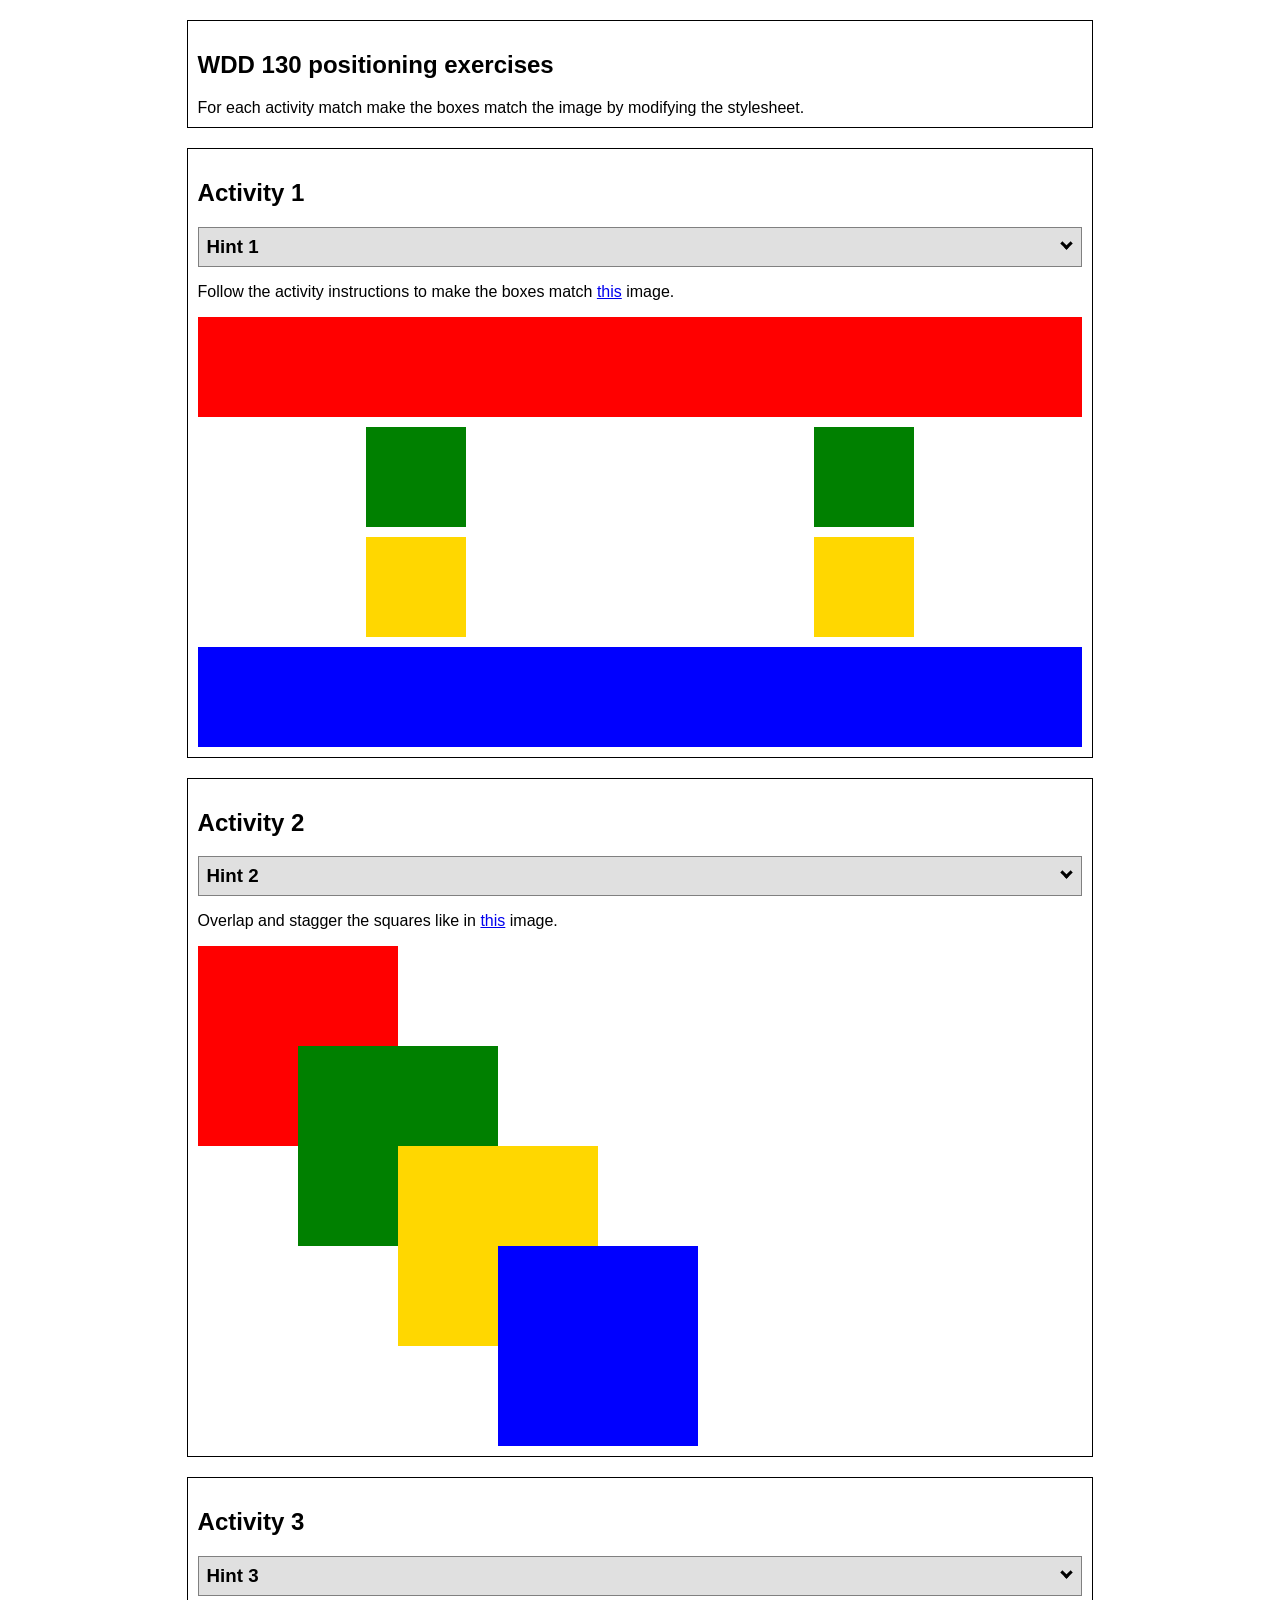
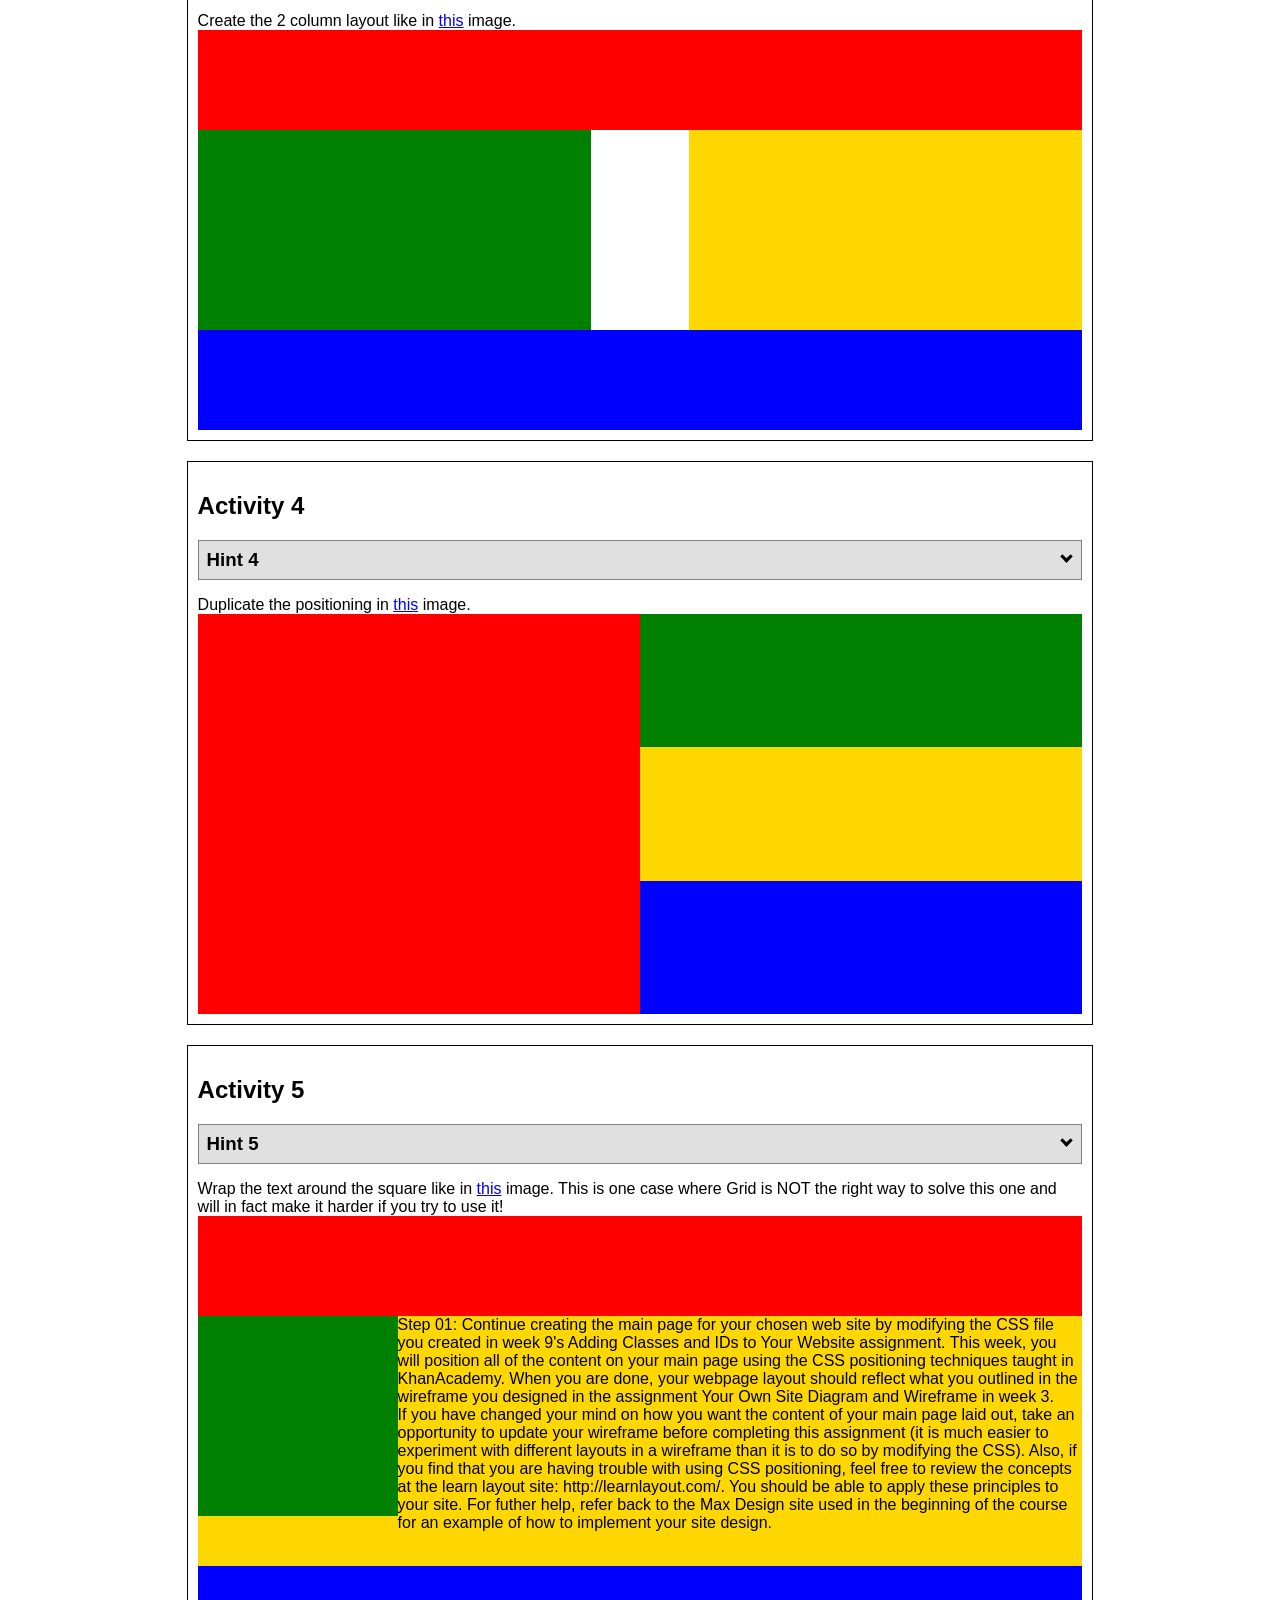
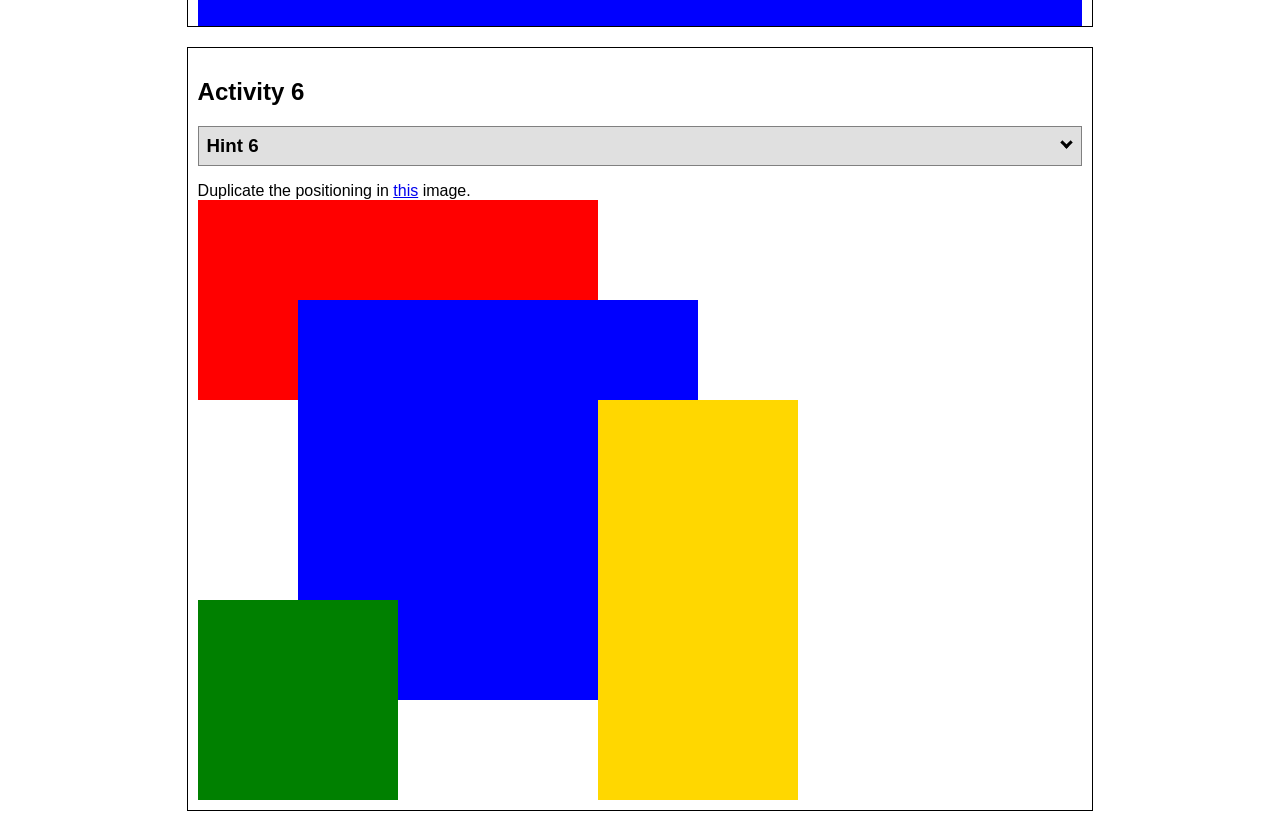
<file: in_class_exercises/positioning/positioning/positioning.html>
<!DOCTYPE html>
<html lang="en">
  <head>
    <!-- HTML - Name: positioning.html -->
    <title>Positioning Activity</title>
    <link rel="stylesheet" type="text/css" href="positionstyles.css" />
  </head>
  <body>
    <div class="activity">
      <h2>WDD 130 positioning exercises</h2>
      For each activity match make the boxes match the image by modifying the stylesheet.</div>
    <div class="activity">
      <h2>Activity 1</h2>
      <section class="hint"><input type="checkbox" ><i></i> <h3>Hint 1</h3><div><p>Use the activity instructions for the firt activity</a></p></div></section>
      <p>Follow the activity instructions to make the boxes match  <a href="images/example1.png" target="_blank">this</a> image.</p>
      <div class="content1" >
        <div class="red1" ></div>
        <div class="green1" ></div>
        <div class="green1" ></div>
        <div class="yellow1"></div>
        <div class="yellow1"></div>
        <div class="blue1"></div>
      </div>
    </div>
    <div class="activity">
      <h2>Activity 2</h2>
      <section class="hint"><input type="checkbox" > <h3>Hint 2</h3><i></i><div>
      <ul>
      <li>grid-template-columns: 50px 50px 50px 50px 50px </li></ul></div></section>
      <p>Overlap and stagger the squares like in <a href="images/example2.png" target="_blank">this</a> image.</p>
      <div class="content2" >
        <div class="red2" ></div>
        <div class="green2" ></div>
        <div class="yellow2"></div>
        <div class="blue2"></div>
      </div>
    </div>
    <div class="activity">
      <h2>Activity 3</h2>
      <section class="hint"><input type="checkbox" > <h3>Hint 3</h3><i></i><div><p>This one is going to be best solved with CSS Grid. Remember to make the boxes the right width first...then start moving them around. </p><h4>Properties used:</h4><ul><li>display:grid;</li><li>grid-template-columns:</li><li>grid-column-gap:</li>
        <li>grid-column:</li>  </ul></div></section>
      Create the 2 column layout like in <a href="images/example3.png" target="_blank">this</a>  image.
      <div class="content3" >
        <div class="red3" ></div>
        <div class="green3" ></div>
        <div class="yellow3"></div>
        <div class="blue3"></div>
      </div>
    </div>
    <div class="activity">
      <h2>Activity 4</h2>
      <section class="hint"><input type="checkbox" > <h3>Hint 4</h3><i></i><div><p>For the others we have been primarily concerned with width. For this one you will need to adjust height as well. </p><h4>Properties used:</h4><ul><li>display:grid;</li><li>grid-template-columns:</li><li>grid-row:</li></ul></div></section>
      Duplicate the positioning in <a href="images/example4.png" target="_blank">this</a> image. 
      <div class="content4" >
        <div class="red4" ></div>
        <div class="green4" ></div>
        <div class="yellow4"></div>
        <div class="blue4"></div>
      </div>
    </div>

    <div class="activity">
      <h2>Activity 5</h2>
      <section class="hint"><input type="checkbox" > <h3>Hint 5</h3><i></i><div><p>Grid is <strong>not</strong> the right way to do this.  In fact there is only one way to really do that...and that is with float. Remember that we float the thing we want the text to wrap around.  Also remember to start by making all the shapes the right size and shape.</p><h4>Properties used:</h4><ul><li>float: left;</li></ul></div></section>
      Wrap the text around the square like in <a href="images/example5.png" target="_blank">this</a> image. This is one case where Grid is NOT the right way to solve this one and will in fact make it harder if you try to use it!
      <div class="content5" >
        <div class="red5" ></div>
        <div class="green5" ></div>
        <div class="yellow5">Step 01: Continue creating the main page for your chosen web site by modifying the CSS file you created in week 9's Adding Classes and IDs to Your Website assignment. This week, you will position all of the content on your main page using the CSS positioning techniques taught in KhanAcademy. When you are done, your webpage layout should reflect what you outlined in the wireframe you designed in the assignment Your Own Site Diagram and Wireframe in week 3. <br />
          If you have changed your mind on how you want the content of your main page laid out, take an opportunity to update your wireframe before completing this assignment (it is much easier to experiment with different layouts in a wireframe than it is to do so by modifying the CSS). Also, if you find that you are having trouble with using CSS positioning, feel free to review the concepts at the learn layout site: http://learnlayout.com/. You should be able to apply these principles to your site. For futher help, refer back to the Max Design site used in the beginning of the course for an example of how to implement your site design.</div>
        <div class="blue5"></div>
      </div>
    </div>
    <div class="activity">
      <h2>Activity 6</h2>
      <section class="hint"><input type="checkbox" > <h3>Hint 6</h3><i></i><div><p>This one is all about visualizing the grid behind the layout. If you are having a hard time doing that first: all the sizes are even multiples of 100, and second here is another example with the lines drawn: <a href="images/example6-hint.png" target="_blank">example 6 with lines</a>. For this one you will find it easiest if you use px for the column width. You can also use <kbd>z-index</kbd> to control the element layering.    </p><h4>Properties used:</h4><ul><li>display:grid;</li><li>grid-template-columns:</li><li>grid-column:</li><li>grid-row:</li><li><a href="https://www.w3schools.com/cssref/pr_pos_z-index.asp" target="_blank">z-index:</a></li></ul></div></section>
      Duplicate the positioning in <a href="images/example6.png" target="_blank">this</a> image.
      <div class="content6" >
        <div class="red6" ></div>
        <div class="blue6"></div>
        <div class="green6" ></div>
        <div class="yellow6"></div>
      </div>
    </div>
  </body>
</html>
</file>
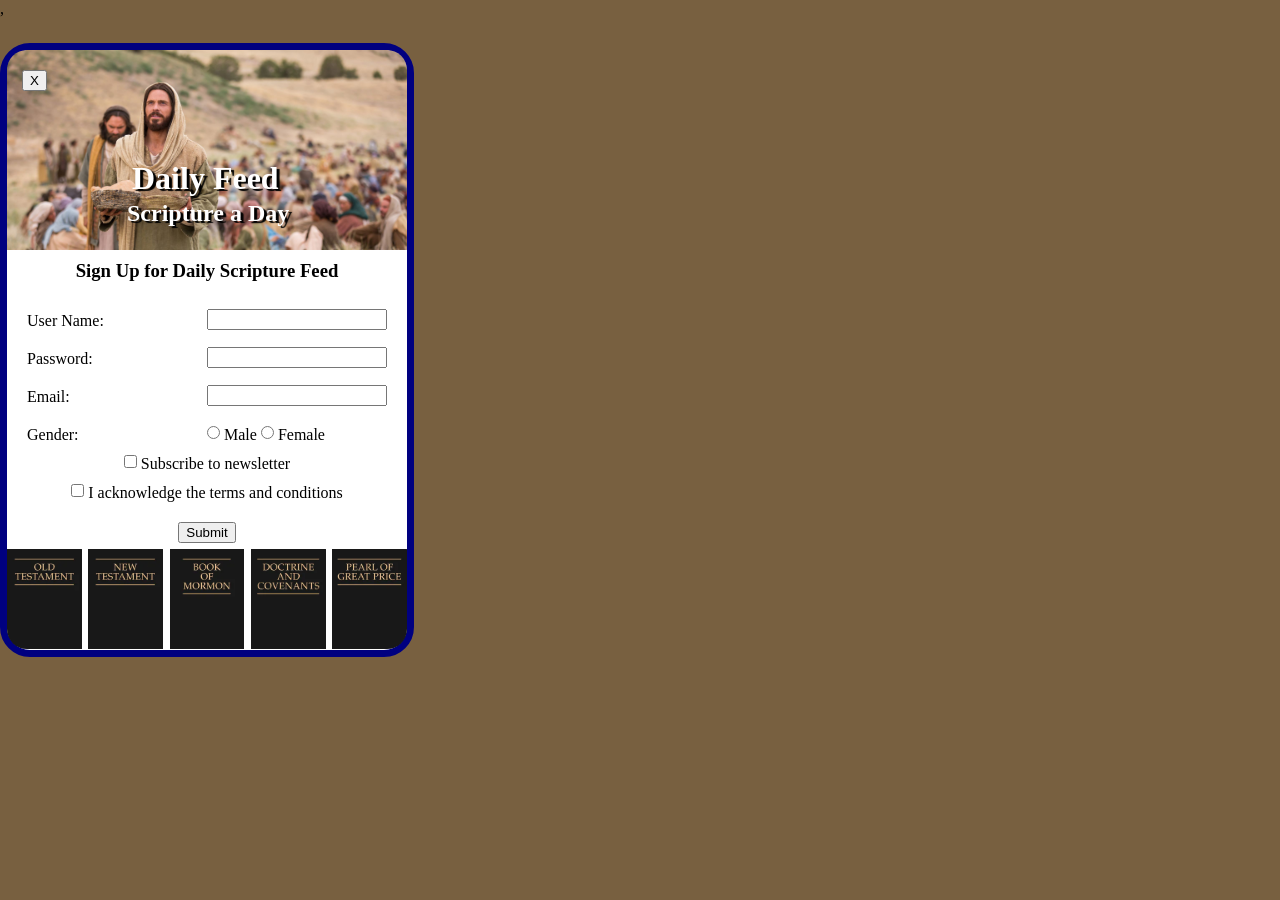
<file: in_class_exercises/signup/signup/signup.html>
<!DOCTYPE html>
<html lang="en">

<head>
    <meta charset="UTF-8">
    <meta name="viewport" content="width=device-width, initial-scale=1.0">
    <title>Daily Feed Sign Up</title>

    <style>
        * {
            margin: 0;
        }

        body {
            background: rgb(120, 96, 64);
        }

        #formContainer {
            background-color: white;
            border-radius: 30px;
            border: 7px solid navy;
            width: 400px;
            height: 600px;
            justify-self: center;
            margin-top: 25px;
        }

        #banner {
            background-image: url(images/jesus_feeds_5000.jpeg);
            background-size: cover;
            height: 200px;
            color: white;
            border-radius: 20px 20px 0 0;
            text-shadow: 3px 2px 1px rgba(0, 0, 0);
        }

        h1 {
            position: absolute;
            top: 160px;
            margin-left: 125px;
            }

        h2 {
            position: absolute;
            margin-left: 120px;
            top: 200px; 
        }

        #myForm {
            display: grid;
            grid-template-columns: 1fr 1fr;
        }

        #closeBtn {
            position: absolute;
            top: 70px;
            margin-left: 15px;
        }

        h3 {
            text-align: center;
            margin-top: 10px;
            margin-bottom: 10px;
        }

        label {
            text-align: left;
            margin-left: 20px;
            margin-top: 20px;
        }

        input {
            margin-right: 20px;
            height: 15px;
            margin-top: auto;
        }

        section {
            grid-column: span 2;
            text-align: center;
            margin-top: 10px;
        }

        #gender {
            margin-top: auto;
        }

        #gender input {
            margin: 0;
        }

        #gender label {
            margin: 0;
        }

        section input, section label {
            margin: 0;
        }

        section button {
            margin-top: 10px;
        }

        #img {
            display: flex;
            height: 100px;
            justify-content: space-between;
            margin-top: 6px;
        }

        #old {
            border-radius: 0 0 0 20px;
        }

        #pearl {
            border-radius: 0 0 20px 0;
        }
    </style>



,
</head>

<body>
    <div id="formContainer">
        <div id="banner">
            <h1>Daily Feed</h1>
            <h2>Scripture a Day</h2>
        </div>
        <h3>Sign Up for Daily Scripture Feed</h3>
        <form id="myForm">
            <button type="button" id="closeBtn">X</button>
            <label for="username">User Name:</label>
            <input type="text" id="username" name="username" required>

            <label for="password">Password:</label>
            <input type="password" id="password" name="password" required>

            <label for="email">Email:</label>
            <input type="email" id="email" name="email" required>

            <label>Gender:</label>
            <div id="gender">
                <input type="radio" id="male" name="gender" value="male" required>
                <label for="male">Male</label>
                <input type="radio" id="female" name="gender" value="female" required>
                <label for="female">Female</label>
            </div>

            <section>
                <input type="checkbox" id="newsletter" name="newsletter">
                <label " for="newsletter">Subscribe to newsletter</label>
            </section>

            <section>
                <input type="checkbox" id="conditions" name="conditions" required>
                <label for="conditions">I acknowledge the terms and conditions</label>
            </section>

            <section>
                <button type="submit">Submit</button>
            </section>
        </form>

        <div id="img">
            <img id="old" src="images/old_testament.webp" alt="old">
            <img src="images/new_testament.webp" alt="new">
            <img src="images/book_of_mormon.webp" alt="mormon">
            <img src="images/doctrine_and_covenants.webp" alt="dnc">
            <img id="pearl" src="images/pearl_of_great_price.webp" alt="pearl">
        </div>
    </div>

    <div id="output"></div>

    <script>
        // Here is some Javascript to start looking forward to wdd131
        document.getElementById("closeBtn").addEventListener("click", function () {
            document.getElementById("formContainer").style.display = "none";
         });
        const form = document.getElementById('myForm');
        const output = document.getElementById('output');

        form.addEventListener('submit', function (event) {
            event.preventDefault(); // Stop form from actually submitting

            const formData = new FormData(form);
            const entries = [];

            for (const [key, value] of formData.entries()) {
                if (key == "password") {
                    entries.push(`<strong>${key}</strong>: ${value} (you should probably encrypt the password)`);
                } else {
                    entries.push(`<strong>${key}</strong>: ${value}`);
                }
            }

            output.innerHTML = `
            <br>  
            <h3>Here is the data that would be sent to the server:</h3>
            <ul>
                ${entries.map(item => `<li>${item}</li>`).join('')}
            </ul>
            `;
                });
    </script>

</body>

</html>
</file>
<file: homework.css>
@import url('https://fonts.googleapis.com/css2?family=Alex+Brush&family=Audiowide&family=Eater&family=Honk:MORF@15&family=Kaushan+Script&family=Megrim&family=Noto+Sans+JP:wght@100..900&family=Pinyon+Script&display=swap');
@import url('https://fonts.googleapis.com/css2?family=Alex+Brush&family=Audiowide&family=Eater&family=Honk:MORF@15&family=Kaushan+Script&family=Megrim&family=Noto+Sans+JP:wght@100..900&family=Pinyon+Script&family=Ubuntu+Sans:ital,wght@0,100..800;1,100..800&display=swap');

body {
    margin: 0;
    background-color: rgba(94, 177, 191, 0.7);
    font-family: 'Ubuntu Sans';
    display: grid;
    grid-template-columns: 1fr 1fr;
}

#logo {
    width: 100%;
    margin-bottom: 0;
    float: left;
    padding: 0;
    margin: 0;
}

header {
    display: grid;
    grid-template-columns: 25% 75%;
    grid-column: span 2;
}

header h1 {
    text-align: right;
    color: #D72638;
    font-size: 57px;
    font-family: 'Megrim', 'Gill Sans MT', Calibri, 'Trebuchet MS', sans-serif;
    background-color: black;
    margin-top: 0;
    margin-bottom: 0;
    padding: 50px;
    grid-column: 2;
}   


h2 {
    color: #12355B
}

.card {
    background-color: #B8B8D1;
    height: 250;
    padding: 25px;
    border-style: solid;
    border-width: 10px;
    height: 250px;
    border-radius: 20px;
    margin: 20px;
    width: 250px;
    justify-self: center;
    justify-items: center;
    margin-top: 50px;
}

nav{
    display: flex;
    justify-content: space-evenly;
    background-color: #D72638;
    padding: 20px;
    margin-top: 0;
    grid-column: span 2;
}

nav a{
    font-size: 20px;
    text-decoration: none;
    background-color: #D72638;
    color: white;
}

footer {
    text-align: center;            
    border-top:2px solid #333;
    background:#262535;
    color:white;
    padding-top: 20px;
    padding-bottom: 20px;
    width: 100%;
    grid-column: span 2;
}

table {
  font-family: Arial, Helvetica, sans-serif;
  border-collapse: collapse;
  grid-column: span 2;
  width: 75%;
  justify-self: center;
  margin-top: 50px;
  margin-bottom: 50px;
}

td, th {
  border: 1px solid #ddd;
  padding: 8px;
}

tr:nth-child(even){background-color: #f2f2f2;}

tr:hover {background-color: #ddd;}

th {
  padding-top: 12px;
  padding-bottom: 12px;
  text-align: left;
  background-color: #04AA6D;
  color: white;
}

form {
    width: 50%;
    margin: 20px auto;
    padding: 20px;
    border: 1px solid #ccc;
    border-radius: 5px;
    font-family: Arial, sans-serif;
    background-color: #f9f9f9;
    grid-column: span 2;
    margin-bottom: 50px;
}

label {
    font-weight: bold;
}

input[type="text"],
input[type="url"] {
    width: 100%;
    padding: 8px;
    margin-top: 5px;
    margin-bottom: 15px;
    box-sizing: border-box;
    border: 1px solid #ccc;
    border-radius: 4px;
}

input[type="submit"] {
    background-color: #4CAF50;
    color: white;
    padding: 10px 15px;
    border: none;
    border-radius: 4px;
    cursor: pointer;
}

input[type="submit"]:hover {
    background-color: #45a049;
}

a:hover {
  text-decoration: underline;
}
</file>
<file: white_water_rafting/styles/style.css>
@import url('https://fonts.googleapis.com/css2?family=Audiowide&family=Eater&family=Noto+Sans+JP:wght@100..900&family=Pinyon+Script&display=swap');

/* =========================
   GENERAL
========================= */

body {
    background-color: #fcfbfb;
    margin: 0;
    padding: 0;
    font-family: "Noto Sans JP", sans-serif;;
}

#content {
    max-width: 1600px;
    margin: 0 auto;
}

main section {
    text-align: center;
}

main section img {
    box-sizing: border-box;
}

/* =========================
   TYPOGRAPHY
========================= */

h2 {
    color: black;
    text-align: center;
    font-family: "Audiowide", sans-serif;
    margin: 0;
}

.home-title {
    color: black;
    font-family: "Audiowide", sans-serif;
    font-size: 2em;
    margin-top: 10px;
}

#different {
    color: black;
    text-align: center;
    margin: 25px;
}

/* =========================
   HEADER
========================= */

header {
    background-color: rgba(0, 167, 225, 0.85);
    font-family: "Audiowide", sans-serif;
    display: grid;
    grid-template-columns: 150px auto;
}

#logo_link {
    padding-top: 5px;
    justify-self: center;
    align-self: center;
}

.logo {
    width: 70px;
    border-radius: 15px;
}

/* =========================
   NAVIGATION
========================= */

nav {
    display: flex;
    justify-content: space-around;
}

nav a {
    text-align: center;
    color: black;
    text-decoration: none;
    padding: 35px;
}

nav a:hover {
    background-color: rgba(0, 167, 225, 0.1);
    color: white;
}

/* =========================
   HERO
========================= */

#hero {
    display: grid;
    grid-template-columns: 1fr 3fr 1fr;
    margin-top: -100px;
}

#hero-box {
    grid-column: 1/4;
    grid-row: 1/3;
    z-index: -1;
}

#hero-img {
    width: 100%;
}

#hero-msg {
    grid-column: 2/3;
    grid-row: 1/2;
    margin-top: 100px;
}

#hero-msg h1,
#hero-msg h2 {
    text-align: center;
    color: white;
}

/* =========================
   BUTTONS
========================= */

.button-box {
    text-align: center;
}

.book,
.join {
    background-color: #00A7E1;
    color: black;
    text-decoration: none;
    font-size: 18px;
    padding: 15px 30px;
    margin-top: 50px;
    border-radius: 5px;
}

.book:hover,
.join:hover {
    background-color: #00A7E1;
    color: white;
    text-decoration: underline;
}

/* =========================
   HOME GRID
========================= */

.home-grid {
    display: grid;
    grid-template-columns: repeat(10, 1fr);
}

#background {
    height: 725px;
    background-color: #003459;
    grid-column: 1/11;
    grid-row: 4/9;
}

.rivers-card,
.camping-card,
.rapids-card {
    margin: 200px 0;
}

.rivers-card {
    grid-column: 2/4;
    grid-row: 2/3;
}

.camping-card {
    grid-column: 5/7;
    grid-row: 2/3;
}

.rapids-card {
    grid-column: 8/10;
    grid-row: 2/3;
}

/* =========================
   IMAGES
========================= */

.card-img,
.mountains {
    width: 100%;
}

.card-img {
    border: 10px solid #003459;
    transition: transform .5s;
    box-shadow: 5px 5px 10px #6f7364;
}

.mountains {
    margin: 80px 0px 80px 0px;
    grid-column: 2/7;
    grid-row: 5/8;
    box-shadow: 5px 5px 10px #6f7364;
}

.icon {
    width: 80px;
    padding-top: 10px;
}

/* =========================
   MESSAGE SECTION
========================= */

.msg {
    background-color: #00A7E1;
    line-height: 1.5em;
    padding: 35px;
    grid-column: 6/10;
    grid-row: 6/7;
    box-shadow: 5px 5px 10px #6f7364;
}

.msg h2 {
    color: black;
}

.msg p {
    color: black;
    font-size: 0.8em;
    padding-bottom: 15px;
}

/* =========================
   FOOTER
========================= */

footer {
    background-color: rgb(0, 1, 69);
    color: white;
    padding: 25px 50px;
    margin-top: 200px;
    display: flex;
    justify-content: space-around;
    align-items: center;
}

footer a {
    color: white;
    text-decoration: none;
}

footer a:hover {
    color: white;
}

footer p {
    font-size: 1.2em;
}

footer p a:hover {
    text-decoration: underline;
}

footer .social img {
    padding-top: 15px;
}

/* =========================
   MEDIA QUERY
========================= */

@media screen and (max-width: 900px) {

    #hero,
    .home-grid {
        display: block;
        height: auto;
    }

    nav,
    footer {
        flex-direction: column;
    }

    nav a {
        display: block;
        padding: 15px;
    }

    #hero {
        margin-top: 0;
    }

    #hero-msg {
        margin-top: 0;
    }

    #hero-msg h4 {
        display: none;
    }

    #hero-msg h1 {
        color: #6f7364;
    }

    .home-title {
        font-size: 25px;
    }

    .rivers-card,
    .camping-card,
    .rapids-card {
        margin: 50px auto;
        width: 60%;
    }

    #background {
        display: none;
    }

    .mountains,
    .msg {
        width: 80%;
        display: block;
        margin: 0 auto;
    }

    footer {
        margin-top: 25px;
    }
}
</file>
<file: in_class_exercises/portfolio-starter-code/portfolio-starter-code/css/index.css>
/* Add your CSS here to style the photography portfolio*/

/* Go here to get fonts: https://fonts.google.com/*/
@import url('https://fonts.googleapis.com/css2?family=Audiowide&family=Eater&family=Honk:MORF@15&family=Noto+Sans+JP:wght@100..900&family=Pinyon+Script&display=swap');
@import url('https://fonts.googleapis.com/css2?family=Audiowide&family=Eater&family=Honk:MORF@15&family=Kaushan+Script&family=Noto+Sans+JP:wght@100..900&family=Pinyon+Script&display=swap');
/* Select a font, and copy it's @import statement. Paste at the top of this file.*/

/* Flexbox cheat sheet: https://flexbox.malven.co/*/

h1 {
    font-family: "Honk";
    font-size: 4em;
    text-align: center;
    margin-top: 10px;
    margin-bottom: 0;
}

h2 {
    font-family: "Kaushan Script";
    text-align: center;
    margin-top: 0;
}

nav {
    display: flex;
    justify-content:center;
    gap: 40px;
    margin-bottom: 20px;
    margin-top: 0;
    border-top: 2px solid darkorchid;
    border-bottom: 2px solid darkorchid;
    height: 30px;
    align-items: center;
}

nav a {
    text-decoration: none;
    color:salmonHonk;
}

nav :hover {
    font-weight: bolder;
}

img { 
    max-width: 200px;
    border:2px solid black;
    border-radius: 15px;
}

#img-container {
    display: flex;
    flex-direction: column;
    align-content: center;
    flex-wrap: wrap;
    max-height: 1500px;
    gap: 20px;
}
</file>
<file: in_class_exercises/favorite_devo/favorite_devo/styles/styles.css>
body {
  margin: 0;
  height: 100%;
  font-family: Arial, sans-serif;
  background: linear-gradient(to bottom, #d3d3d3, #001f3f);
  background-repeat: no-repeat; /* Just in case */
  background-attachment: fixed;
}

.container {
  text-align: center;
}

.header {
  padding: 20px 0;
}

.header-image {
  background-image: url('../images/icenter.png'); /* Replace with your image */
  background-repeat: no-repeat;
  background-position: center;
  height: 150px;
  display: flex;
  flex-direction: column;
  justify-content: center;
  color: white;

}

.header-image h1 {
  margin: 0;
  line-height: 0.9;
    font-size: 3.5em;
  font-weight: bold;
  text-shadow: 2px 2px 4px rgba(0, 0, 0, 0.7);
  background: #00000055;
}

.content-box {
  background-color: white;
  margin: 30px auto;
  width: 90%;
  max-width: 900px;
  padding: 40px;
  box-shadow: 5px 5px 0px black;
  min-height: 400px;
  border: 2px solid black;
}

table {
  text-align: left;
  justify-self: center;
  border-collapse: collapse;
}

table, th, td {
  border: 2px solid black;
}

th {
  background-color: olive;
}

th, td {
  padding: 10px;
}

tr:nth-child(even) {
  background-color: burlywood;
}

tr:nth-child(odd) {
  background-color: gold;
}

form {
  display: grid;
  justify-self: center;
  gap: 10px;
  grid-template-columns: 1fr 1fr;
}

input[type=submit] {
  max-width: 70px;
  justify-self: center;
  text-align: left;
  grid-column: span 2;
  padding: 10px;
  background-color: blueviolet;
}

input {
  border-radius: 10px;
}
</file>
<file: in_class_exercises/positioning/positioning/positionstyles.css>
/* CSS - Name: "positionstyles.css" */
/* Activity 1 styles */
.content1 {
  /* This is the parent of the activity 1 boxes. */
  display: grid;
  grid-template-columns: 1fr 1fr;
  gap: 10px;
}
.red1 { 
  height: 100px; 
  background-color: red; 
  grid-column: 1 / span 2;
} 
.green1 {
  width: 100px; 
  height: 100px; 
  background-color: green; 
  justify-self: center;
} 
.yellow1 {
  width: 100px; 
  height: 100px; 
  background-color: gold; 
  justify-self: center;
} 

.blue1 {
  height: 100px; 
  background-color: blue; 
  grid-column: span 2;
} 
/* Activity 2 styles */ 
.content2 {
  /* This is the parent of the activity 2 boxes. */
  display: grid;
  grid-template-columns: 100px 100px 100px 100px 100px ;
  grid-template-rows: 100px 100px 100px 100px 100px ;
}
.red2 {
  width: 100%; 
  height: 100%; 
  background-color: red; 
  grid-column: 1 / span 2;
  grid-row: 1 /span 2;
} 
.green2 { 
  width: 100%; 
  height: 100%; 
  background-color: green; 
  grid-column: 2 / span 2;
  grid-row: 2 / span 2;
} 
.yellow2 {
  width: 100%; 
  height: 100%; 
  background-color: gold; 
  grid-column: 3 /span 2;
  grid-row: 3 / span 2;
} 
.blue2 {
  width: 100%; 
  height: 100%; 
  background-color: blue; 
  grid-column: 4 / span 2;
  grid-row: 4 / span 2;
} 
/* Activity 3 styles */ 
.content3 {
  /* This is the parent of the activity 3 boxes. */
  display: grid;
  grid-template-columns: 1fr .25fr 1fr;
  grid-template-rows: 1fr 2fr 1fr;
}
.red3 {
  width: 100%; 
  height: 100%; 
  background-color: red; 
  grid-column: span 3;
} 
.green3 {
  width: 100%; 
  height: 100%; 
  background-color: green;
} 
.yellow3 {
  width: 100%; 
  height: 100%; 
  background-color: gold; 
  grid-column: 3;
} 
.blue3 {
  width: 100%;
  height: 100px; 
  background-color: blue; 
  grid-column: span 3;
} 
/* Activity 4 styles */ 
.content4 {
  /* This is the parent of the activity 4 boxes. */
  height: 400px;
  display: grid;
  grid-template-columns: 1fr 1fr;
  grid-template-rows: 1fr 1fr 1fr;
}
.red4 {
  width: 100%; 
  height: 100%; 
  background-color: red;
  grid-row: 1 / spand 3;
} 
.green4 {
  width: 100%; 
  height: 100%; 
  background-color: green; 
} 
.yellow4 {
  width: 100%; 
  height: 100%; 
  background-color: gold; 
} 
.blue4 {
  width: 100%; 
  height: 100%; 
  background-color: blue; 
} 
/* Activity 5 styles */ 
.content5 {
  /* This is the parent of the activity 5 boxes. */
  height: 400px;
}
.red5 { 
  width: 100%; 
  height: 100px; 
  background-color: red; 
} 
.green5 { 
  width: 200px; 
  height: 200px; 
  background-color: green; 
  float: left;
} 
.yellow5 {
  width: 100%; 
  height: 250px; 
  background-color: gold; 
} 
.blue5 {
  width: 100%; 
  height: 100px; 
  background-color: blue; 
} 
/* Activity 6 styles */ 
.content6 {
  /* This is the parent of the activity 6 boxes. */
  display: grid;
  grid-template-columns: repeat(6, 100px);
  grid-template-rows: repeat(6, 100px);
}
.red6 {
  width: 400px; 
  height: 200px; 
  background-color: red; 
  grid-column: 1 / span 4;
  grid-row: 1 / span 2;
} 
.green6 {
  width: 200px; 
  height: 200px; 
  background-color: green; 
  grid-column: 1 / span 2;
  grid-row: 5 / span 2;
} 
.blue6 {
  width: 400px; 
  height: 400px; 
  background-color: blue; 
  grid-row: 2 / span 4;
  grid-column: 2 / span 4;
} 
.yellow6 {
  width: 200px; 
  height: 400px; 
  background-color: gold; 
  grid-column: 5 / span 2;
  grid-row: 3 / span 4;
} 



/* Do not make any changes below here */
.activity {
  width: 70%; 
  margin: 20px auto; 
  font-family: Arial, sans-serif; 
  border: 1px solid black; 
  padding: 10px; 
  clear:both; 
  overflow: auto;
} 

.hint {
  border: 1px solid grey;
  background: #e0e0e0;
  padding: .5em;
  position: relative;
  margin: 1em 0;
}
.hint h3 {
  margin: 0;
}
.hint:hover {
  background: #d0d0d0;
}
.hint > div {
  display: none;
}

.hint input[type=checkbox] {
  position: absolute;
  width: 100%;
  height: 100%;
  opacity: 0;
  z-index: 1;
  cursor: pointer;
}

.hint input[type=checkbox]:checked ~ div {
  display: block;
}

.hint i {
  position: absolute;
  transform: translate(-6px, 0);
  margin-top: 16px;
  right: 10px;
  top: -3px;
}
.hint i:before, .hint i:after {
  content: "";
  position: absolute;
  background-color: black;
  width: 3px;
  height: 9px;
}
.hint i:before {
  transform: translate(2px, 0) rotate(45deg);
}
.hint i:after {
  transform: translate(-2px, 0) rotate(-45deg);
}

.hint input[type=checkbox]:checked ~ i:before {
  transform: translate(-2px, 0) rotate(45deg);
}
.hint input[type=checkbox]:checked ~ i:after {
  transform: translate(2px, 0) rotate(-45deg);
}
.hint a {
  position: relative;
  z-index: 1;
}
</file>
